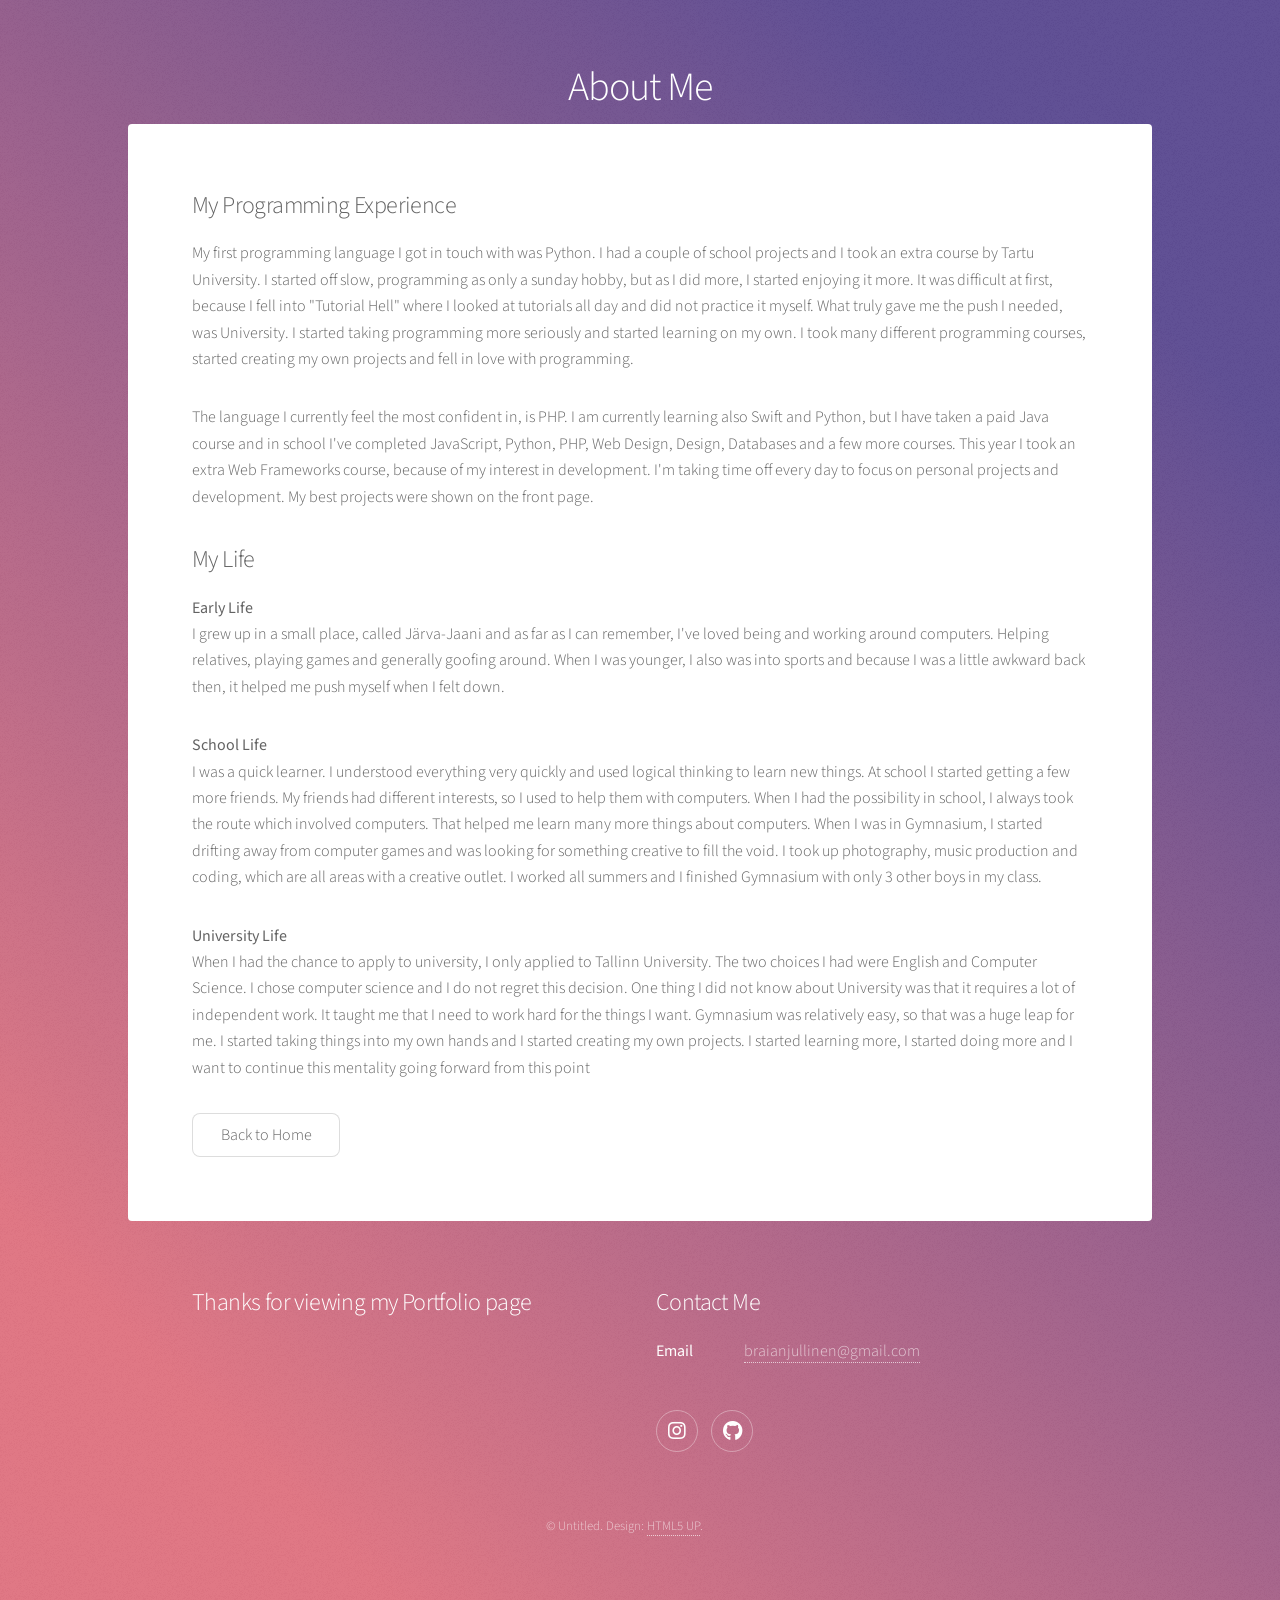
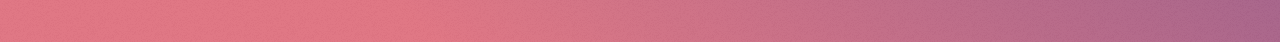
<file: aboutMe.html>
<!DOCTYPE HTML>
<!--
	Stellar by HTML5 UP
	html5up.net | @ajlkn
	Free for personal and commercial use under the CCA 3.0 license (html5up.net/license)
-->
<html>
	<head>
		<title>About Me - Braian</title>
		<meta charset="utf-8" />
		<meta name="viewport" content="width=device-width, initial-scale=1, user-scalable=no" />
		<link rel="stylesheet" href="assets/css/main.css" />
		<noscript><link rel="stylesheet" href="assets/css/noscript.css" /></noscript>
	</head>
	<body class="is-preload">

		<!-- Wrapper -->
			<div id="wrapper">

				<!-- Header -->
					<header id="header">
						<h1>About Me</h1>
					</header>

				<!-- Main -->
					<div id="main">

						<!-- Content -->
							<section id="content" class="main">
								<h2>My Programming Experience</h2>
								<p>
                                    My first programming language I got in touch with was Python. I had a couple of school projects and I took an extra course by Tartu University. 
                                    I started off slow, programming as only a sunday hobby, but as I did more, I started enjoying it more. It was difficult at first, because I fell 
                                    into "Tutorial Hell" where I looked at tutorials all day and did not practice it myself. What truly gave me the push I needed, was University. 
                                    I started taking programming more seriously and started learning on my own. I took many different programming courses, started creating my own projects 
                                    and fell in love with programming.
                                </p>
                                <p>
                                    The language I currently feel the most confident in, is PHP. I am currently learning also Swift and Python, but I have taken a paid Java course and in school 
                                    I've completed JavaScript, Python, PHP, Web Design, Design, Databases and a few more courses. This year I took an extra Web Frameworks course, because of my interest
                                    in development. I'm taking time off every day to focus on personal projects and development. My best projects were shown on the front page.
                                </p>
                                <h2>My Life</h2>
                                <b>Early Life</b>
								<p>I grew up in a small place, called Järva-Jaani and as far as I can remember, I've loved being and working around computers. Helping relatives, 
                                    playing games and generally goofing around. When I was younger, I also was into sports and because I was a little awkward back then, it helped me 
                                    push myself when I felt down. 
                                </p>
                                <b>School Life</b>
                                <p>I was a quick learner. I understood everything very quickly and used logical thinking to learn new things. At school I started getting a few more friends.
                                    My friends had different interests, so I used to help them with computers. When I had the possibility in school, I always took the route which involved computers.
                                    That helped me learn many more things about computers. When I was in Gymnasium, I started drifting away from computer games and was looking for something creative 
                                    to fill the void. I took up photography, music production and coding, which are all areas with a creative outlet. I worked all summers and I finished Gymnasium with only 3 other boys in my class.
                                </p>
                                <b>University Life</b>
                                <p>When I had the chance to apply to university, I only applied to Tallinn University. The two choices I had were English and Computer Science. I chose computer science and 
                                    I do not regret this decision. One thing I did not know about University was that it requires a lot of independent work. It taught me that I need to work hard for the things 
                                    I want. Gymnasium was relatively easy, so that was a huge leap for me. I started taking things into my own hands and I started creating my own projects. I started learning 
                                    more, I started doing more and I want to continue this mentality going forward from this point
                                </p>
                                <ul class="actions">
                                    <li><a href="index.html" class="button">Back to Home</a></li>
                                </ul>
                            </section>
                        

					</div>

				<!-- Footer -->
                <footer id="footer">
                    <section>
                        <h2>Thanks for viewing my Portfolio page</h2>
                    </section>
                    <section>
                        <h2>Contact Me</h2>
                        <dl class="alt">
                            <dt>Email</dt>
                            <dd><a href="mailto:braianjullinen@gmail.com">braianjullinen@gmail.com</a></dd>
                        </dl>
                        <ul class="icons">
                            <li><a href="https://www.instagram.com/iruixx/" class="icon brands fa-instagram alt"><span class="label">Instagram</span></a></li>
                            <li><a href="https://github.com/iruix" class="icon brands fa-github alt"><span class="label">GitHub</span></a></li>
                        </ul>
                    </section>
                    <p class="copyright">&copy; Untitled. Design: <a href="https://html5up.net">HTML5 UP</a>.</p>
                </footer>

        </div>

    <!-- Scripts -->
        <script src="assets/js/jquery.min.js"></script>
        <script src="assets/js/jquery.scrollex.min.js"></script>
        <script src="assets/js/jquery.scrolly.min.js"></script>
        <script src="assets/js/browser.min.js"></script>
        <script src="assets/js/breakpoints.min.js"></script>
        <script src="assets/js/util.js"></script>
        <script src="assets/js/main.js"></script>
        <script src="assets/js/modal.js"></script>

</body>
</html>
</file>
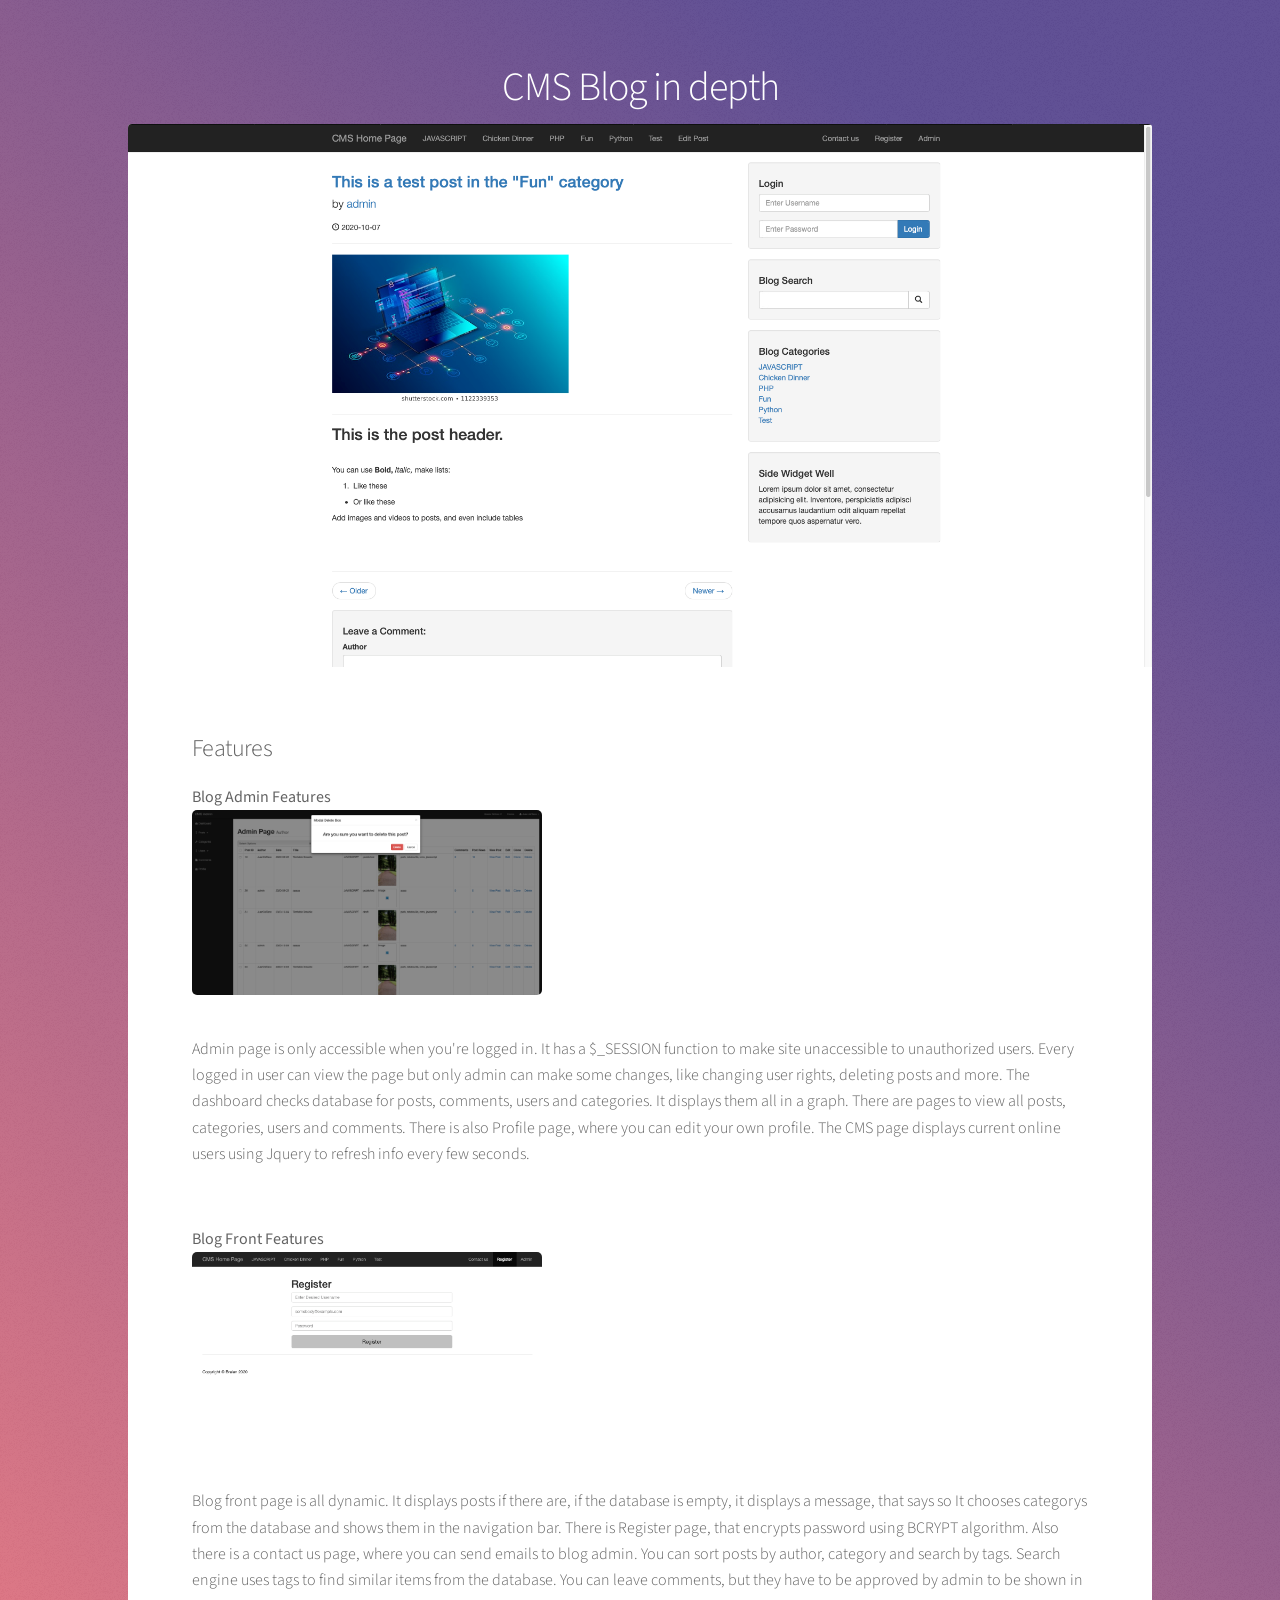
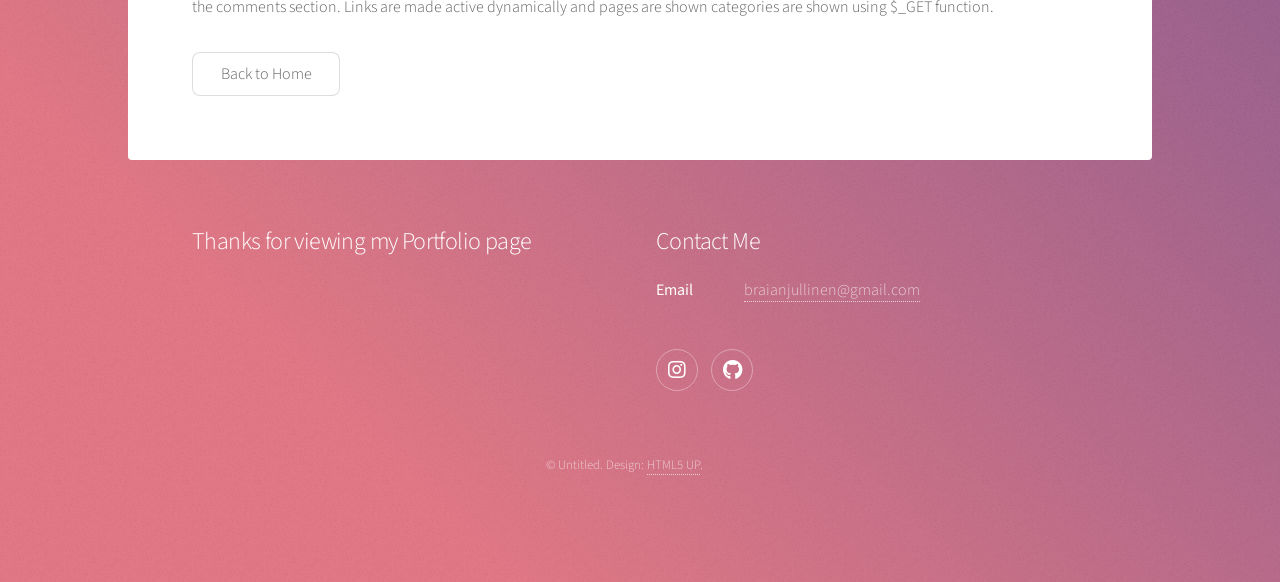
<file: cmsBlog.html>
<!DOCTYPE HTML>
<!--
	Stellar by HTML5 UP
	html5up.net | @ajlkn
	Free for personal and commercial use under the CCA 3.0 license (html5up.net/license)
-->
<html>
	<head>
		<title>CMS Blog - Braian</title>
		<meta charset="utf-8" />
		<meta name="viewport" content="width=device-width, initial-scale=1, user-scalable=no" />
        <link rel="stylesheet" href="assets/css/main.css" />
        <link rel="stylesheet" href="assets/css/modal.css" />
		<noscript><link rel="stylesheet" href="assets/css/noscript.css" /></noscript>
	</head>
	<body class="is-preload">

		<!-- Wrapper -->
			<div id="wrapper">

				<!-- Header -->
					<header id="header">
						<h1>CMS Blog in depth</h1>
					</header>

				<!-- Main -->
					<div id="main">

						<!-- Content -->
							<section id="content" class="main">
								<span class="image main"><img src="images/pic04.png" alt="" /></span>
                                <h2>Features</h2>
                                <b>Blog Admin Features</b>
                                <p><img id='myImg' src="images/blogposts.png" style="width:100%;max-width:350px" alt="Deleting a post in Admin" />
                                    <div id="myModal" class="modal">
                                    <img class="modal-content" id="img01">
                                    <div id="caption"></div>
                                    </div>
                                    Admin page is only accessible when you're logged in. It has a $_SESSION function to make site unaccessible to unauthorized users. 
                                    Every logged in user can view the page but only admin can make some changes, like changing user rights, deleting posts and more. 
                                    The dashboard checks database for posts, comments, users and categories. It displays them all in a graph. There are pages to view all posts, 
                                    categories, users and comments. There is also Profile page, where you can edit your own profile. The CMS page displays current online users 
                                    using Jquery to refresh info every few seconds.
                                </p>
                                <br>
                                <b>Blog Front Features</b>
                                <br>
                                <p>
                                    <img id='myImg3' src="images/blogreg.png" style="width:100%;max-width:350px" alt="Blog Registration Page">
                                    <div id="myModal3" class="modal">
                                    <img class="modal-content" id="img03">
                                    <div id="caption3"></div>
                                    </div>
                                    
                                    Blog front page is all dynamic. It displays posts if there are, if the database is empty, it displays a message, that says so 
                                    It chooses categorys from the database and shows them in the navigation bar. There is Register page, that encrypts password using 
                                    BCRYPT algorithm. Also there is a contact us page, where you can send emails to blog admin. You can sort posts by author, category and 
                                    search by tags. Search engine uses tags to find similar items from the database. You can leave comments, but they have to be approved by 
                                    admin to be shown in the comments section. Links are made active dynamically and pages are shown categories are shown using $_GET function.
                                    </p>
                                <ul class="actions">
                                    <li><a href="index.html" class="button">Back to Home</a></li>
                                </ul>
							</section>

					</div>

				<!-- Footer -->
                <footer id="footer">
                    <section>
                        <h2>Thanks for viewing my Portfolio page</h2>
                    </section>
                    <section>
                        <h2>Contact Me</h2>
                        <dl class="alt">
                            <dt>Email</dt>
                            <dd><a href="mailto:braianjullinen@gmail.com">braianjullinen@gmail.com</a></dd>
                        </dl>
                        <ul class="icons">
                            <li><a href="https://www.instagram.com/iruixx/" class="icon brands fa-instagram alt"><span class="label">Instagram</span></a></li>
                            <li><a href="https://github.com/iruix" class="icon brands fa-github alt"><span class="label">GitHub</span></a></li>
                        </ul>
                    </section>
                    <p class="copyright">&copy; Untitled. Design: <a href="https://html5up.net">HTML5 UP</a>.</p>
                </footer>

        </div>

    <!-- Scripts -->
        <script src="assets/js/jquery.min.js"></script>
        <script src="assets/js/jquery.scrollex.min.js"></script>
        <script src="assets/js/jquery.scrolly.min.js"></script>
        <script src="assets/js/browser.min.js"></script>
        <script src="assets/js/breakpoints.min.js"></script>
        <script src="assets/js/util.js"></script>
        <script src="assets/js/main.js"></script>
        <script src="assets/js/modal.js"></script>

</body>
</html>
</file>
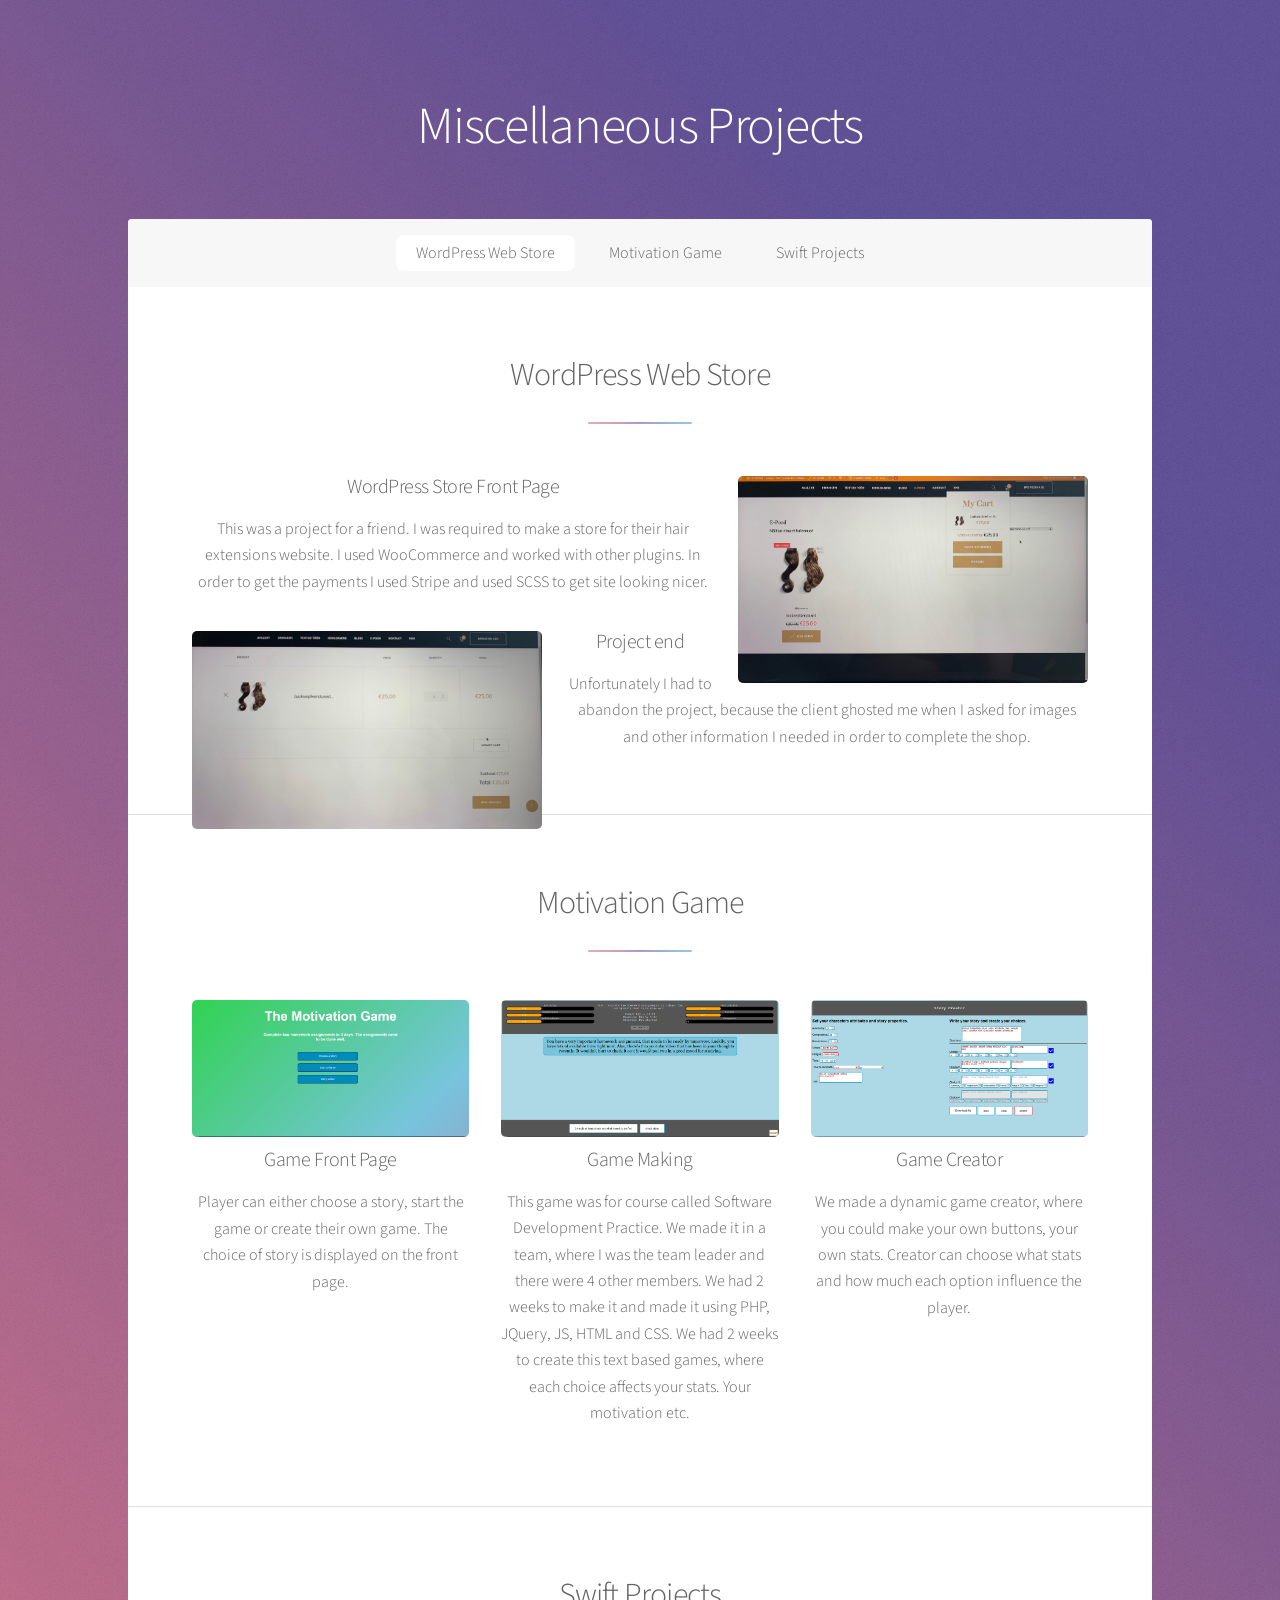
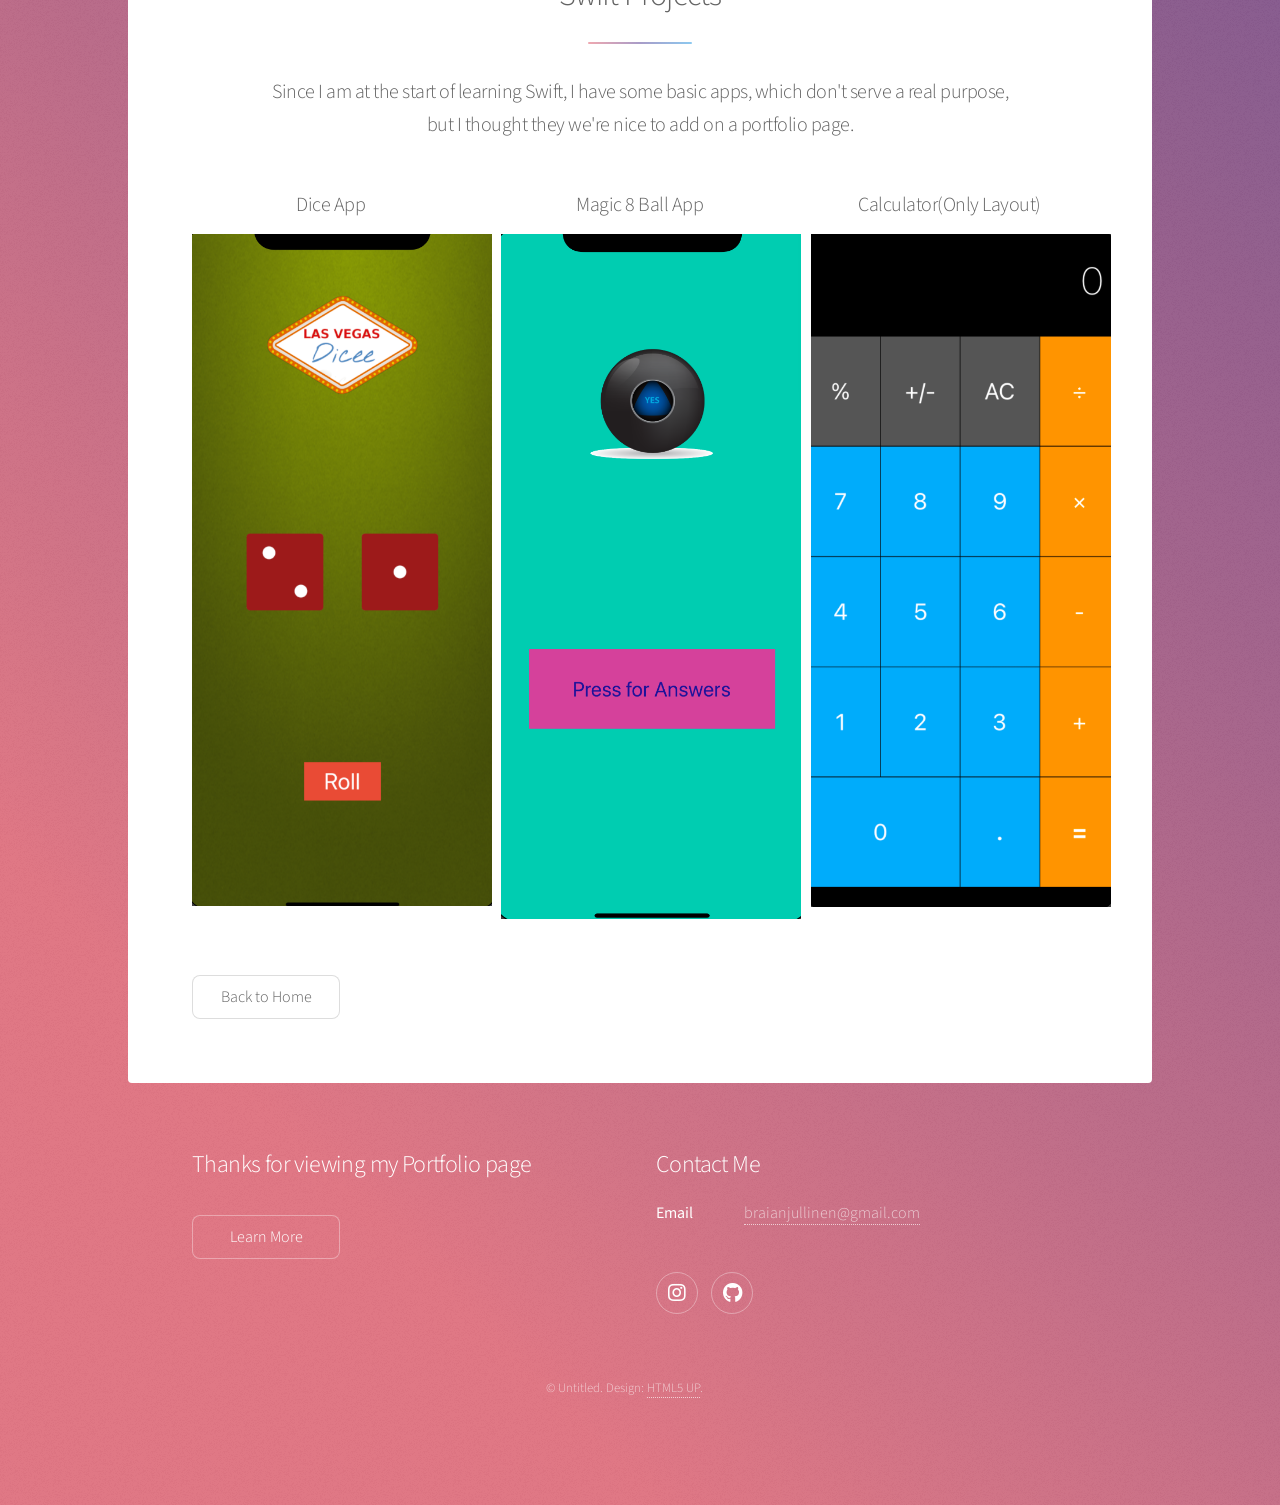
<file: miscProjects.html>
<!DOCTYPE HTML>
<!--
	Stellar by HTML5 UP
	html5up.net | @ajlkn
	Free for personal and commercial use under the CCA 3.0 license (html5up.net/license)
-->
<html>
	<head>
		<title>Braian's Portfolio</title>
		<meta charset="utf-8" />
		<meta name="viewport" content="width=device-width, initial-scale=1, user-scalable=no" />
		<link rel="stylesheet" href="assets/css/main.css" />
		<link rel="stylesheet" href="assets/css/modal.css" />
		<noscript><link rel="stylesheet" href="assets/css/noscript.css" /></noscript>
	</head>
	<body class="is-preload">

		<!-- Wrapper -->
			<div id="wrapper">

				<!-- Header -->
					<header id="header" class="alt">
						<h1>Miscellaneous Projects</h1>
					</header>

				<!-- Nav -->
					<nav id="nav">
						<ul>
							<li><a href="#intro" class="active">WordPress Web Store</a></li>
							<li><a href="#first">Motivation Game</a></li>
							<li><a href="#second">Swift Projects</a></li>
						</ul>
					</nav>

				<!-- Main -->
					<div id="main">

						<!-- Introduction -->
							<section id="intro" class="main special">
								<header class="major">
									<h2>WordPress Web Store</h2>
								</header>
							
										<span class="image right"><img id='myImg' src="images/wpstore.jpg" style="width:100%;max-width:350px" alt="Wordpress Store Page" /></span>
										<div id="myModal" class="modal">
										<img class="modal-content" id="img01">
										<div id="caption"></div>
										</div>
										<h3>WordPress Store Front Page</h3>
										<p>This was a project for a friend. I was required to make a store for their hair extensions website. I used WooCommerce and worked with other plugins.
                                            In order to get the payments I used Stripe and used SCSS to get site looking nicer.
                                        </p>
									
										<span class='image left'><img id='myImg2' src="images/checkout.jpg" style="width:100%;max-width:350px" alt="Checkout Page" /></span>
										<div id="myModal2" class="modal">
										<img class="modal-content" id="img02">
										<div id="caption"></div>
                                        </div>
                                        <h3>Project end</h3>
										<p>Unfortunately I had to abandon the project, because the client ghosted me when I asked for images and
                                            other information I needed in order to complete the shop.
                                        </p>
									
								
							</section>

						<!-- First Section -->
							<section id="first" class="main special">
								<header class="major">
									<h2>Motivation Game</h2>
								</header>
								<ul class="features">
									<li>
										<img id='myImg4' src="images/index.png" style="width:100%;max-width:350px" alt="Blog Front Page" />
										<div id="myModal4" class="modal">
                                        <img class="modal-content" id="img04">
										<div id="caption"></div>
										</div>
										<h3>Game Front Page</h3>
										<p>Player can either choose a story, start the game or create their own game. The choice of story is displayed on the front page.</p>
                                    </li>
                                    <li>
                                        <img id='myImg5' src="images/game.png" style="width:100%;max-width:350px" alt="Blog Front Page" />
										<div id="myModal5" class="modal">
										<img class="modal-content" id="img05">
										<div id="caption"></div>
										</div>
										<h3>Game Making</h3>
										<p>This game was for course called Software Development Practice. We made it in a team, where I was the team leader and there were 4 other members. 
                                            We had 2 weeks to make it and made it using PHP, JQuery, JS, HTML and CSS. We had 2 weeks to create this text based games, where each choice affects 
                                            your stats. Your motivation etc.
                                        </p>
                                    </li>
									<li>
										<img id='myImg6' src="images/storycr.png" style="width:100%;max-width:350px" alt="Blog Admin Page" />
										<div id="myModal6" class="modal">
                                        <img class="modal-content" id="img06">
                                        <span class="close">&times;</span>
										<div id="caption"></div>
										</div>
										<h3>Game Creator</h3>
										<p>We made a dynamic game creator, where you could make your own buttons, your own stats. Creator can choose what stats and how much each option influence the player. 
                                        </p>
									</li>
								</ul>
							</section>

						<!-- Second Section -->
							<section id="second" class="main special">
								<header class="major">
									<h2>Swift Projects</h2>
                                    <p>Since I am at the start of learning Swift, I have some basic apps, which don't serve a real purpose, <br>
                                    but I thought they we're nice to add on a portfolio page.
                                    </p>
								</header>
								<ul class="features">
									<li>
                                        <h3>Dice App</h3>
                                        <img src="images/dice.png" width='300px' alt="">
                                    </li>
                                    <li>
                                        <h3>Magic 8 Ball App</h3>
                                        <img src="images/ball.png" width='300px' alt="">
                                    </li>
									<li>
                                        <h3>Calculator(Only Layout)</h3>
                                        <img src="images/calc.png" width='300px' alt="">
									</li>
                                </ul>
                                <ul class="actions">
                                    <li><a href="index.html" class="button">Back to Home</a></li>
                                </ul>
							</section>

					</div>

				<!-- Footer -->
				<footer id="footer">
					<section>
						<h2>Thanks for viewing my Portfolio page</h2>
						<p></p>
						<ul class="actions">
							<li><a href="#" class="button">Learn More</a></li>
						</ul>
					</section>
					<section>
						<h2>Contact Me</h2>
						<dl class="alt">
							<dt>Email</dt>
							<dd><a href="mailto:braianjullinen@gmail.com">braianjullinen@gmail.com</a></dd>
						</dl>
						<ul class="icons">
							<li><a href="#" class="icon brands fa-instagram alt"><span class="label">Instagram</span></a></li>
							<li><a href="#" class="icon brands fa-github alt"><span class="label">GitHub</span></a></li>
						</ul>
					</section>
					<p class="copyright">&copy; Untitled. Design: <a href="https://html5up.net">HTML5 UP</a>.</p>
				</footer>

		</div>

	<!-- Scripts -->
		<script src="assets/js/jquery.min.js"></script>
		<script src="assets/js/jquery.scrollex.min.js"></script>
		<script src="assets/js/jquery.scrolly.min.js"></script>
		<script src="assets/js/browser.min.js"></script>
		<script src="assets/js/breakpoints.min.js"></script>
		<script src="assets/js/util.js"></script>
		<script src="assets/js/main.js"></script>
		<script src="assets/js/miscModal.js"></script>

</body>
</html>
</file>
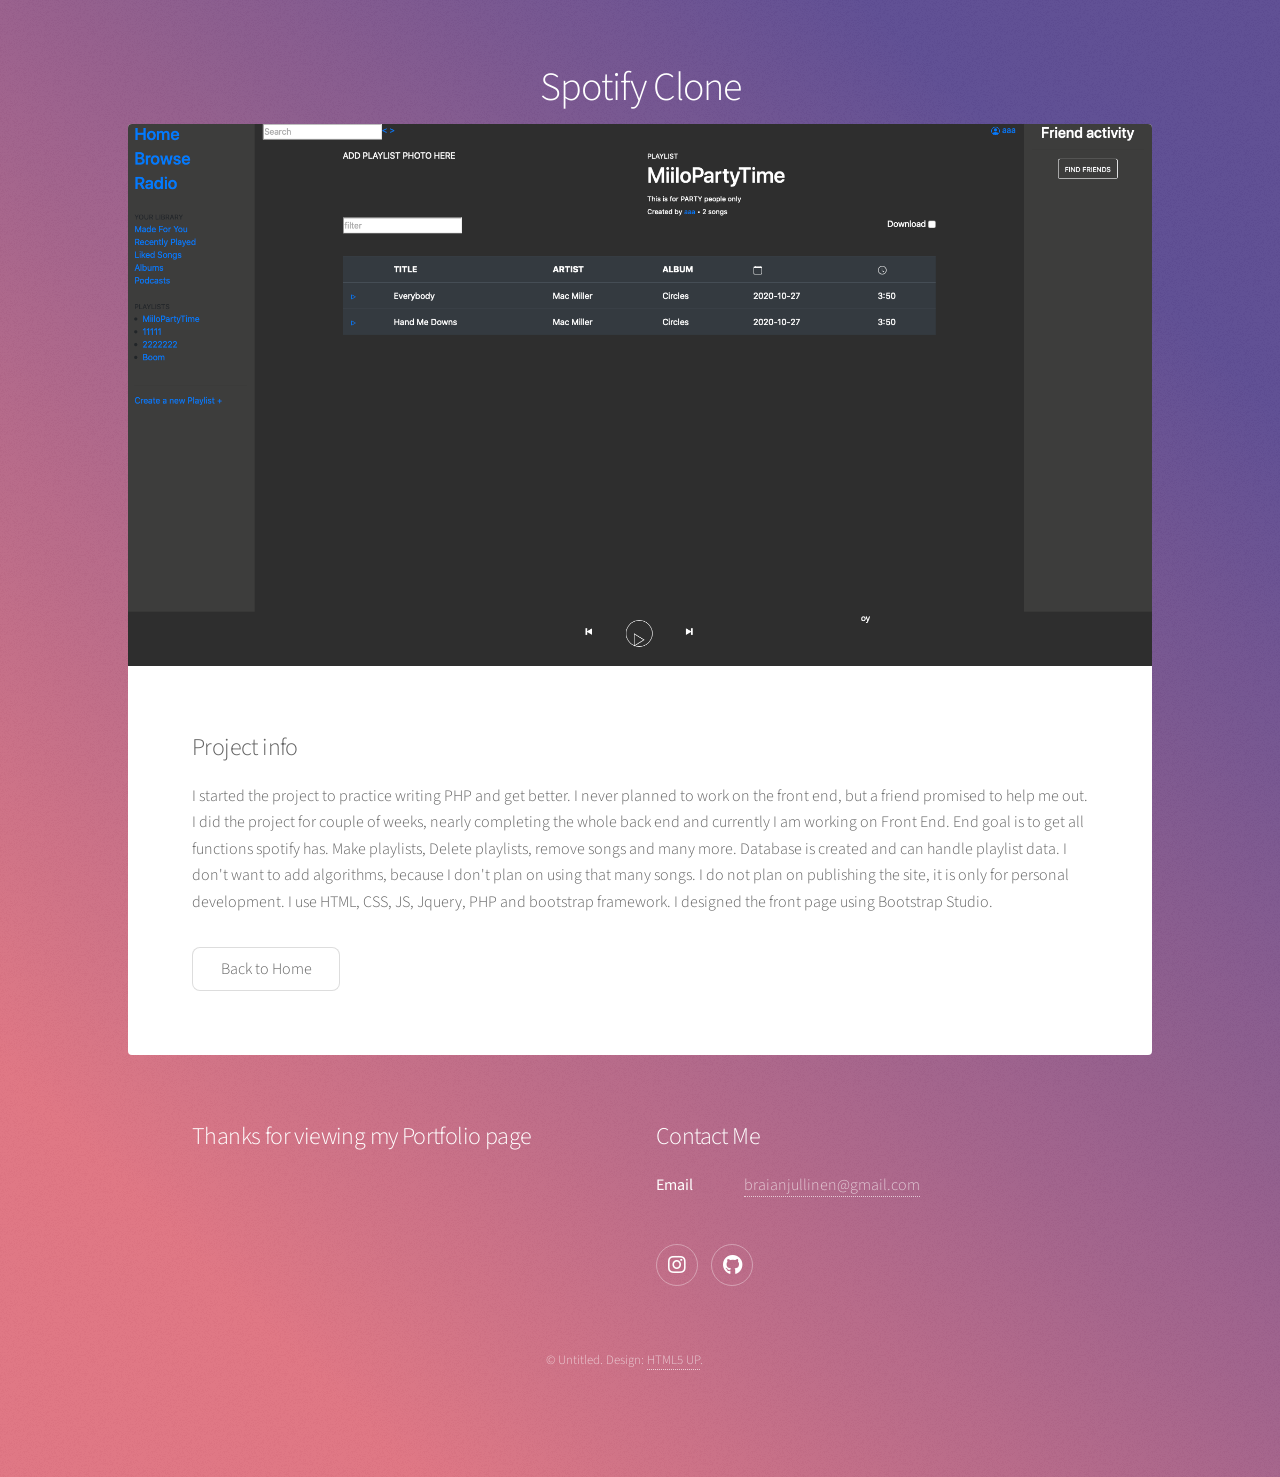
<file: spotifyClone.html>
<!DOCTYPE HTML>
<!--
	Stellar by HTML5 UP
	html5up.net | @ajlkn
	Free for personal and commercial use under the CCA 3.0 license (html5up.net/license)
-->
<html>
	<head>
		<title>Spotify Clone - Braian</title>
		<meta charset="utf-8" />
		<meta name="viewport" content="width=device-width, initial-scale=1, user-scalable=no" />
		<link rel="stylesheet" href="assets/css/main.css" />
		<noscript><link rel="stylesheet" href="assets/css/noscript.css" /></noscript>
	</head>
	<body class="is-preload">

		<!-- Wrapper -->
			<div id="wrapper">

				<!-- Header -->
					<header id="header">
						<h1>Spotify Clone</h1>
					</header>

				<!-- Main -->
					<div id="main">

						<!-- Content -->
							<section id="content" class="main">
								<span class="image main"><img src="images/spotclone.png" alt="" /></span>
                                <h2>Project info</h2>
                                <p>I started the project to practice writing PHP and get better. I never planned to work on the front end, but a 
                                    friend promised to help me out. I did the project for couple of weeks, nearly completing the whole back end and 
                                    currently I am working on Front End. End goal is to get all functions spotify has. Make playlists, Delete playlists, remove songs and many more.
                                    Database is created and can handle playlist data. I don't want to add algorithms, because I don't plan on using that many songs.
                                    I do not plan on publishing the site, it is only for personal development. I use HTML, CSS, JS, Jquery, PHP and bootstrap framework. I designed the front 
                                    page using Bootstrap Studio.
                                </p>
                                    
							    <ul class="actions">
                                    <li><a href="index.html" class="button">Back to Home</a></li>
                                </ul>
							</section>

					</div>

				<!-- Footer -->
                <footer id="footer">
                    <section>
                        <h2>Thanks for viewing my Portfolio page</h2>
                    </section>
                    <section>
                        <h2>Contact Me</h2>
                        <dl class="alt">
                            <dt>Email</dt>
                            <dd><a href="mailto:braianjullinen@gmail.com">braianjullinen@gmail.com</a></dd>
                        </dl>
                        <ul class="icons">
                            <li><a href="https://www.instagram.com/iruixx/" class="icon brands fa-instagram alt"><span class="label">Instagram</span></a></li>
                            <li><a href="https://github.com/iruix" class="icon brands fa-github alt"><span class="label">GitHub</span></a></li>
                        </ul>
                    </section>
                    <p class="copyright">&copy; Untitled. Design: <a href="https://html5up.net">HTML5 UP</a>.</p>
                </footer>

        </div>

    <!-- Scripts -->
        <script src="assets/js/jquery.min.js"></script>
        <script src="assets/js/jquery.scrollex.min.js"></script>
        <script src="assets/js/jquery.scrolly.min.js"></script>
        <script src="assets/js/browser.min.js"></script>
        <script src="assets/js/breakpoints.min.js"></script>
        <script src="assets/js/util.js"></script>
        <script src="assets/js/main.js"></script>
        <script src="assets/js/modal.js"></script>

</body>
</html>
</file>
<file: assets/css/noscript.css>
/*
	Stellar by HTML5 UP
	html5up.net | @ajlkn
	Free for personal and commercial use under the CCA 3.0 license (html5up.net/license)
*/

/* Header */

	body.is-preload #header.alt > * {
		opacity: 1;
	}

	body.is-preload #header.alt .logo {
		-moz-transform: none;
		-webkit-transform: none;
		-ms-transform: none;
		transform: none;
	}
</file>
<file: assets/css/modal.css>
/* Style the Image Used to Trigger the Modal */
            #myImg, #myImg2, #myImg3, #myImg4, #myImg5, #myImg6 {
                border-radius: 5px;
                cursor: pointer;
                transition: 0.3s;
              }
              
              #myImg:hover {opacity: 0.7;}
              
              #myImg2:hover {opacity: 0.7;}
              
              #myImg3:hover {opacity: 0.7;}

              #myImg4:hover {opacity: 0.7;}

              #myImg5:hover {opacity: 0.7;}

              #myImg6:hover {opacity: 0.7;}
              
              /* The Modal (background) */
              .modal {
                display: none; /* Hidden by default */
                position: fixed; /* Stay in place */
                z-index: 1; /* Sit on top */
                padding-top: 100px; /* Location of the box */
                left: 0;
                top: 0;
                width: 100%; /* Full width */
                height: 100%; /* Full height */
                overflow: auto; /* Enable scroll if needed */
                background-color: rgb(0,0,0); /* Fallback color */
                background-color: rgba(0,0,0,0.9); /* Black w/ opacity */
              }
              
              /* Modal Content (Image) */
              .modal-content {
                margin: auto;
                display: block;
                width: 80%;
                max-width: 800px;
              }
              
              /* Caption of Modal Image (Image Text) - Same Width as the Image */
              #caption{
                margin: auto;
                display: block;
                width: 80%;
                max-width: 800px;
                text-align: center;
                color: #ccc;
                padding: 10px 0;
                height: 150px;
              }
              
              /* Add Animation - Zoom in the Modal */
              .modal-content, #caption, #caption2, #caption3 { 
                animation-name: zoom;
                animation-duration: 0.6s;
              }
              
              @keyframes zoom {
                from {transform:scale(0)} 
                to {transform:scale(1)}
              }
              
              /* The Close Button */
              .close {
                position: absolute;
                top: 15px;
                right: 35px;
                color: #f1f1f1;
                font-size: 40px;
                font-weight: bold;
                transition: 0.3s;
              }
              
              .close:hover,
              .close:focus {
                color: #bbb;
                text-decoration: none;
                cursor: pointer;
              }
              
              /* 100% Image Width on Smaller Screens */
              @media only screen and (max-width: 700px){
                .modal-content {
                  width: 100%;
                }
              }
</file>
<file: assets/css/main.css>
@import url(fontawesome-all.min.css);
@import 'https://fonts.googleapis.com/css?family=Source+Sans+Pro:300,400';

/*
	Stellar by HTML5 UP
	html5up.net | @ajlkn
	Free for personal and commercial use under the CCA 3.0 license (html5up.net/license)
*/

html, body, div, span, applet, object,
iframe, h1, h2, h3, h4, h5, h6, p, blockquote,
pre, a, abbr, acronym, address, big, cite,
code, del, dfn, em, img, ins, kbd, q, s, samp,
small, strike, strong, sub, sup, tt, var, b,
u, i, center, dl, dt, dd, ol, ul, li, fieldset,
form, label, legend, table, caption, tbody,
tfoot, thead, tr, th, td, article, aside,
canvas, details, embed, figure, figcaption,
footer, header, hgroup, menu, nav, output, ruby,
section, summary, time, mark, audio, video {
	margin: 0;
	padding: 0;
	border: 0;
	font-size: 100%;
	font: inherit;
	vertical-align: baseline;}

article, aside, details, figcaption, figure,
footer, header, hgroup, menu, nav, section {
	display: block;}

body {
	line-height: 1;
}

ol, ul {
	list-style: none;
}

blockquote, q {
	quotes: none;
}

	blockquote:before, blockquote:after, q:before, q:after {
		content: '';
		content: none;
	}

table {
	border-collapse: collapse;
	border-spacing: 0;
}

body {
	-webkit-text-size-adjust: none;
}

mark {
	background-color: transparent;
	color: inherit;
}

input::-moz-focus-inner {
	border: 0;
	padding: 0;
}

input, select, textarea {
	-moz-appearance: none;
	-webkit-appearance: none;
	-ms-appearance: none;
	appearance: none;
}

/* Basic */

	@-ms-viewport {
		width: device-width;
	}

	body {
		-ms-overflow-style: scrollbar;
	}

	@media screen and (max-width: 480px) {

		html, body {
			min-width: 320px;
		}

	}

	html {
		box-sizing: border-box;
	}

	*, *:before, *:after {
		box-sizing: inherit;
	}

	body {
		background-color: #935d8c;
		background-image: url("images/overlay.png"), -moz-linear-gradient(45deg, #e37682 15%, #5f4d93 85%);
		background-image: url("images/overlay.png"), -webkit-linear-gradient(45deg, #e37682 15%, #5f4d93 85%);
		background-image: url("images/overlay.png"), -ms-linear-gradient(45deg, #e37682 15%, #5f4d93 85%);
		background-image: url("images/overlay.png"), linear-gradient(45deg, #e37682 15%, #5f4d93 85%);
	}

		body.is-preload *, body.is-preload *:before, body.is-preload *:after {
			-moz-animation: none !important;
			-webkit-animation: none !important;
			-ms-animation: none !important;
			animation: none !important;
			-moz-transition: none !important;
			-webkit-transition: none !important;
			-ms-transition: none !important;
			transition: none !important;
		}

/* Type */

	body {
		background-color: #935d8c;
		color: rgba(255, 255, 255, 0.65);
	}

	body, input, select, textarea {
		font-family: "Source Sans Pro", Helvetica, sans-serif;
		font-size: 17pt;
		font-weight: 300;
		line-height: 1.65;
	}

		@media screen and (max-width: 1680px) {

			body, input, select, textarea {
				font-size: 14pt;
			}

		}

		@media screen and (max-width: 1280px) {

			body, input, select, textarea {
				font-size: 12pt;
			}

		}

		@media screen and (max-width: 360px) {

			body, input, select, textarea {
				font-size: 11pt;
			}

		}

	a {
		-moz-transition: color 0.2s ease, border-bottom 0.2s ease;
		-webkit-transition: color 0.2s ease, border-bottom 0.2s ease;
		-ms-transition: color 0.2s ease, border-bottom 0.2s ease;
		transition: color 0.2s ease, border-bottom 0.2s ease;
		text-decoration: none;
		border-bottom: dotted 1px;
		color: inherit;
	}

		a:hover {
			border-bottom-color: transparent;
		}

	strong, b {
		font-weight: 400;
	}

	em, i {
		font-style: italic;
	}

	p {
		margin: 0 0 2em 0;
	}

		p.content {
			-moz-columns: 20em 2;
			-webkit-columns: 20em 2;
			-ms-columns: 20em 2;
			columns: 20em 2;
			-moz-column-gap: 2em;
			-webkit-column-gap: 2em;
			-ms-column-gap: 2em;
			column-gap: 2em;
			text-align: justify;
		}

	h1, h2, h3, h4, h5, h6 {
		font-weight: 300;
		line-height: 1.5;
		margin: 0 0 0.7em 0;
		letter-spacing: -0.025em;
	}

		h1 a, h2 a, h3 a, h4 a, h5 a, h6 a {
			color: inherit;
			text-decoration: none;
		}

	h1 {
		font-size: 2.5em;
		line-height: 1.2;
	}

	h2 {
		font-size: 1.5em;
	}

	h3 {
		font-size: 1.25em;
	}

	h4 {
		font-size: 1.1em;
	}

	h5 {
		font-size: 0.9em;
	}

	h6 {
		font-size: 0.7em;
	}

	@media screen and (max-width: 736px) {

		h1 {
			font-size: 2em;
		}

	}

	sub {
		font-size: 0.8em;
		position: relative;
		top: 0.5em;
	}

	sup {
		font-size: 0.8em;
		position: relative;
		top: -0.5em;
	}

	blockquote {
		border-left: solid 4px;
		font-style: italic;
		margin: 0 0 2em 0;
		padding: 0.5em 0 0.5em 2em;
	}

	code {
		border-radius: 8px;
		border: solid 1px;
		font-family: "Courier New", monospace;
		font-size: 0.9em;
		margin: 0 0.25em;
		padding: 0.25em 0.65em;
	}

	pre {
		-webkit-overflow-scrolling: touch;
		font-family: "Courier New", monospace;
		font-size: 0.9em;
		margin: 0 0 2em 0;
	}

		pre code {
			display: block;
			line-height: 1.75;
			padding: 1em 1.5em;
			overflow-x: auto;
		}

	hr {
		border: 0;
		border-bottom: solid 1px;
		margin: 2em 0;
	}

		hr.major {
			margin: 3em 0;
		}

	.align-left {
		text-align: left;
	}

	.align-center {
		text-align: center;
	}

	.align-right {
		text-align: right;
	}

	input, select, textarea {
		color: #ffffff;
	}

	a:hover {
		color: #ffffff;
	}

	strong, b {
		color: #ffffff;
	}

	h1, h2, h3, h4, h5, h6 {
		color: #ffffff;
	}

	blockquote {
		border-left-color: rgba(255, 255, 255, 0.35);
	}

	code {
		background: rgba(255, 255, 255, 0.075);
		border-color: rgba(255, 255, 255, 0.35);
	}

	hr {
		border-bottom-color: rgba(255, 255, 255, 0.35);
	}

/* Row */

	.row {
		display: flex;
		flex-wrap: wrap;
		box-sizing: border-box;
		align-items: stretch;
	}

		.row > * {
			box-sizing: border-box;
		}

		.row.gtr-uniform > * > :last-child {
			margin-bottom: 0;
		}

		.row.aln-left {
			justify-content: flex-start;
		}

		.row.aln-center {
			justify-content: center;
		}

		.row.aln-right {
			justify-content: flex-end;
		}

		.row.aln-top {
			align-items: flex-start;
		}

		.row.aln-middle {
			align-items: center;
		}

		.row.aln-bottom {
			align-items: flex-end;
		}

		.row > .imp {
			order: -1;
		}

		.row > .col-1 {
			width: 8.33333%;
		}

		.row > .off-1 {
			margin-left: 8.33333%;
		}

		.row > .col-2 {
			width: 16.66667%;
		}

		.row > .off-2 {
			margin-left: 16.66667%;
		}

		.row > .col-3 {
			width: 25%;
		}

		.row > .off-3 {
			margin-left: 25%;
		}

		.row > .col-4 {
			width: 33.33333%;
		}

		.row > .off-4 {
			margin-left: 33.33333%;
		}

		.row > .col-5 {
			width: 41.66667%;
		}

		.row > .off-5 {
			margin-left: 41.66667%;
		}

		.row > .col-6 {
			width: 50%;
		}

		.row > .off-6 {
			margin-left: 50%;
		}

		.row > .col-7 {
			width: 58.33333%;
		}

		.row > .off-7 {
			margin-left: 58.33333%;
		}

		.row > .col-8 {
			width: 66.66667%;
		}

		.row > .off-8 {
			margin-left: 66.66667%;
		}

		.row > .col-9 {
			width: 75%;
		}

		.row > .off-9 {
			margin-left: 75%;
		}

		.row > .col-10 {
			width: 83.33333%;
		}

		.row > .off-10 {
			margin-left: 83.33333%;
		}

		.row > .col-11 {
			width: 91.66667%;
		}

		.row > .off-11 {
			margin-left: 91.66667%;
		}

		.row > .col-12 {
			width: 100%;
		}

		.row > .off-12 {
			margin-left: 100%;
		}

		.row.gtr-0 {
			margin-top: 0;
			margin-left: 0em;
		}

			.row.gtr-0 > * {
				padding: 0 0 0 0em;
			}

			.row.gtr-0.gtr-uniform {
				margin-top: 0em;
			}

				.row.gtr-0.gtr-uniform > * {
					padding-top: 0em;
				}

		.row.gtr-25 {
			margin-top: 0;
			margin-left: -0.375em;
		}

			.row.gtr-25 > * {
				padding: 0 0 0 0.375em;
			}

			.row.gtr-25.gtr-uniform {
				margin-top: -0.375em;
			}

				.row.gtr-25.gtr-uniform > * {
					padding-top: 0.375em;
				}

		.row.gtr-50 {
			margin-top: 0;
			margin-left: -0.75em;
		}

			.row.gtr-50 > * {
				padding: 0 0 0 0.75em;
			}

			.row.gtr-50.gtr-uniform {
				margin-top: -0.75em;
			}

				.row.gtr-50.gtr-uniform > * {
					padding-top: 0.75em;
				}

		.row {
			margin-top: 0;
			margin-left: -1.5em;
		}

			.row > * {
				padding: 0 0 0 1.5em;
			}

			.row.gtr-uniform {
				margin-top: -1.5em;
			}

				.row.gtr-uniform > * {
					padding-top: 1.5em;
				}

		.row.gtr-150 {
			margin-top: 0;
			margin-left: -2.25em;
		}

			.row.gtr-150 > * {
				padding: 0 0 0 2.25em;
			}

			.row.gtr-150.gtr-uniform {
				margin-top: -2.25em;
			}

				.row.gtr-150.gtr-uniform > * {
					padding-top: 2.25em;
				}

		.row.gtr-200 {
			margin-top: 0;
			margin-left: -3em;
		}

			.row.gtr-200 > * {
				padding: 0 0 0 3em;
			}

			.row.gtr-200.gtr-uniform {
				margin-top: -3em;
			}

				.row.gtr-200.gtr-uniform > * {
					padding-top: 3em;
				}

		@media screen and (max-width: 1680px) {

			.row {
				display: flex;
				flex-wrap: wrap;
				box-sizing: border-box;
				align-items: stretch;
			}

				.row > * {
					box-sizing: border-box;
				}

				.row.gtr-uniform > * > :last-child {
					margin-bottom: 0;
				}

				.row.aln-left {
					justify-content: flex-start;
				}

				.row.aln-center {
					justify-content: center;
				}

				.row.aln-right {
					justify-content: flex-end;
				}

				.row.aln-top {
					align-items: flex-start;
				}

				.row.aln-middle {
					align-items: center;
				}

				.row.aln-bottom {
					align-items: flex-end;
				}

				.row > .imp-xlarge {
					order: -1;
				}

				.row > .col-1-xlarge {
					width: 8.33333%;
				}

				.row > .off-1-xlarge {
					margin-left: 8.33333%;
				}

				.row > .col-2-xlarge {
					width: 16.66667%;
				}

				.row > .off-2-xlarge {
					margin-left: 16.66667%;
				}

				.row > .col-3-xlarge {
					width: 25%;
				}

				.row > .off-3-xlarge {
					margin-left: 25%;
				}

				.row > .col-4-xlarge {
					width: 33.33333%;
				}

				.row > .off-4-xlarge {
					margin-left: 33.33333%;
				}

				.row > .col-5-xlarge {
					width: 41.66667%;
				}

				.row > .off-5-xlarge {
					margin-left: 41.66667%;
				}

				.row > .col-6-xlarge {
					width: 50%;
				}

				.row > .off-6-xlarge {
					margin-left: 50%;
				}

				.row > .col-7-xlarge {
					width: 58.33333%;
				}

				.row > .off-7-xlarge {
					margin-left: 58.33333%;
				}

				.row > .col-8-xlarge {
					width: 66.66667%;
				}

				.row > .off-8-xlarge {
					margin-left: 66.66667%;
				}

				.row > .col-9-xlarge {
					width: 75%;
				}

				.row > .off-9-xlarge {
					margin-left: 75%;
				}

				.row > .col-10-xlarge {
					width: 83.33333%;
				}

				.row > .off-10-xlarge {
					margin-left: 83.33333%;
				}

				.row > .col-11-xlarge {
					width: 91.66667%;
				}

				.row > .off-11-xlarge {
					margin-left: 91.66667%;
				}

				.row > .col-12-xlarge {
					width: 100%;
				}

				.row > .off-12-xlarge {
					margin-left: 100%;
				}

				.row.gtr-0 {
					margin-top: 0;
					margin-left: 0em;
				}

					.row.gtr-0 > * {
						padding: 0 0 0 0em;
					}

					.row.gtr-0.gtr-uniform {
						margin-top: 0em;
					}

						.row.gtr-0.gtr-uniform > * {
							padding-top: 0em;
						}

				.row.gtr-25 {
					margin-top: 0;
					margin-left: -0.375em;
				}

					.row.gtr-25 > * {
						padding: 0 0 0 0.375em;
					}

					.row.gtr-25.gtr-uniform {
						margin-top: -0.375em;
					}

						.row.gtr-25.gtr-uniform > * {
							padding-top: 0.375em;
						}

				.row.gtr-50 {
					margin-top: 0;
					margin-left: -0.75em;
				}

					.row.gtr-50 > * {
						padding: 0 0 0 0.75em;
					}

					.row.gtr-50.gtr-uniform {
						margin-top: -0.75em;
					}

						.row.gtr-50.gtr-uniform > * {
							padding-top: 0.75em;
						}

				.row {
					margin-top: 0;
					margin-left: -1.5em;
				}

					.row > * {
						padding: 0 0 0 1.5em;
					}

					.row.gtr-uniform {
						margin-top: -1.5em;
					}

						.row.gtr-uniform > * {
							padding-top: 1.5em;
						}

				.row.gtr-150 {
					margin-top: 0;
					margin-left: -2.25em;
				}

					.row.gtr-150 > * {
						padding: 0 0 0 2.25em;
					}

					.row.gtr-150.gtr-uniform {
						margin-top: -2.25em;
					}

						.row.gtr-150.gtr-uniform > * {
							padding-top: 2.25em;
						}

				.row.gtr-200 {
					margin-top: 0;
					margin-left: -3em;
				}

					.row.gtr-200 > * {
						padding: 0 0 0 3em;
					}

					.row.gtr-200.gtr-uniform {
						margin-top: -3em;
					}

						.row.gtr-200.gtr-uniform > * {
							padding-top: 3em;
						}

		}

		@media screen and (max-width: 1280px) {

			.row {
				display: flex;
				flex-wrap: wrap;
				box-sizing: border-box;
				align-items: stretch;
			}

				.row > * {
					box-sizing: border-box;
				}

				.row.gtr-uniform > * > :last-child {
					margin-bottom: 0;
				}

				.row.aln-left {
					justify-content: flex-start;
				}

				.row.aln-center {
					justify-content: center;
				}

				.row.aln-right {
					justify-content: flex-end;
				}

				.row.aln-top {
					align-items: flex-start;
				}

				.row.aln-middle {
					align-items: center;
				}

				.row.aln-bottom {
					align-items: flex-end;
				}

				.row > .imp-large {
					order: -1;
				}

				.row > .col-1-large {
					width: 8.33333%;
				}

				.row > .off-1-large {
					margin-left: 8.33333%;
				}

				.row > .col-2-large {
					width: 16.66667%;
				}

				.row > .off-2-large {
					margin-left: 16.66667%;
				}

				.row > .col-3-large {
					width: 25%;
				}

				.row > .off-3-large {
					margin-left: 25%;
				}

				.row > .col-4-large {
					width: 33.33333%;
				}

				.row > .off-4-large {
					margin-left: 33.33333%;
				}

				.row > .col-5-large {
					width: 41.66667%;
				}

				.row > .off-5-large {
					margin-left: 41.66667%;
				}

				.row > .col-6-large {
					width: 50%;
				}

				.row > .off-6-large {
					margin-left: 50%;
				}

				.row > .col-7-large {
					width: 58.33333%;
				}

				.row > .off-7-large {
					margin-left: 58.33333%;
				}

				.row > .col-8-large {
					width: 66.66667%;
				}

				.row > .off-8-large {
					margin-left: 66.66667%;
				}

				.row > .col-9-large {
					width: 75%;
				}

				.row > .off-9-large {
					margin-left: 75%;
				}

				.row > .col-10-large {
					width: 83.33333%;
				}

				.row > .off-10-large {
					margin-left: 83.33333%;
				}

				.row > .col-11-large {
					width: 91.66667%;
				}

				.row > .off-11-large {
					margin-left: 91.66667%;
				}

				.row > .col-12-large {
					width: 100%;
				}

				.row > .off-12-large {
					margin-left: 100%;
				}

				.row.gtr-0 {
					margin-top: 0;
					margin-left: 0em;
				}

					.row.gtr-0 > * {
						padding: 0 0 0 0em;
					}

					.row.gtr-0.gtr-uniform {
						margin-top: 0em;
					}

						.row.gtr-0.gtr-uniform > * {
							padding-top: 0em;
						}

				.row.gtr-25 {
					margin-top: 0;
					margin-left: -0.375em;
				}

					.row.gtr-25 > * {
						padding: 0 0 0 0.375em;
					}

					.row.gtr-25.gtr-uniform {
						margin-top: -0.375em;
					}

						.row.gtr-25.gtr-uniform > * {
							padding-top: 0.375em;
						}

				.row.gtr-50 {
					margin-top: 0;
					margin-left: -0.75em;
				}

					.row.gtr-50 > * {
						padding: 0 0 0 0.75em;
					}

					.row.gtr-50.gtr-uniform {
						margin-top: -0.75em;
					}

						.row.gtr-50.gtr-uniform > * {
							padding-top: 0.75em;
						}

				.row {
					margin-top: 0;
					margin-left: -1.5em;
				}

					.row > * {
						padding: 0 0 0 1.5em;
					}

					.row.gtr-uniform {
						margin-top: -1.5em;
					}

						.row.gtr-uniform > * {
							padding-top: 1.5em;
						}

				.row.gtr-150 {
					margin-top: 0;
					margin-left: -2.25em;
				}

					.row.gtr-150 > * {
						padding: 0 0 0 2.25em;
					}

					.row.gtr-150.gtr-uniform {
						margin-top: -2.25em;
					}

						.row.gtr-150.gtr-uniform > * {
							padding-top: 2.25em;
						}

				.row.gtr-200 {
					margin-top: 0;
					margin-left: -3em;
				}

					.row.gtr-200 > * {
						padding: 0 0 0 3em;
					}

					.row.gtr-200.gtr-uniform {
						margin-top: -3em;
					}

						.row.gtr-200.gtr-uniform > * {
							padding-top: 3em;
						}

		}

		@media screen and (max-width: 980px) {

			.row {
				display: flex;
				flex-wrap: wrap;
				box-sizing: border-box;
				align-items: stretch;
			}

				.row > * {
					box-sizing: border-box;
				}

				.row.gtr-uniform > * > :last-child {
					margin-bottom: 0;
				}

				.row.aln-left {
					justify-content: flex-start;
				}

				.row.aln-center {
					justify-content: center;
				}

				.row.aln-right {
					justify-content: flex-end;
				}

				.row.aln-top {
					align-items: flex-start;
				}

				.row.aln-middle {
					align-items: center;
				}

				.row.aln-bottom {
					align-items: flex-end;
				}

				.row > .imp-medium {
					order: -1;
				}

				.row > .col-1-medium {
					width: 8.33333%;
				}

				.row > .off-1-medium {
					margin-left: 8.33333%;
				}

				.row > .col-2-medium {
					width: 16.66667%;
				}

				.row > .off-2-medium {
					margin-left: 16.66667%;
				}

				.row > .col-3-medium {
					width: 25%;
				}

				.row > .off-3-medium {
					margin-left: 25%;
				}

				.row > .col-4-medium {
					width: 33.33333%;
				}

				.row > .off-4-medium {
					margin-left: 33.33333%;
				}

				.row > .col-5-medium {
					width: 41.66667%;
				}

				.row > .off-5-medium {
					margin-left: 41.66667%;
				}

				.row > .col-6-medium {
					width: 50%;
				}

				.row > .off-6-medium {
					margin-left: 50%;
				}

				.row > .col-7-medium {
					width: 58.33333%;
				}

				.row > .off-7-medium {
					margin-left: 58.33333%;
				}

				.row > .col-8-medium {
					width: 66.66667%;
				}

				.row > .off-8-medium {
					margin-left: 66.66667%;
				}

				.row > .col-9-medium {
					width: 75%;
				}

				.row > .off-9-medium {
					margin-left: 75%;
				}

				.row > .col-10-medium {
					width: 83.33333%;
				}

				.row > .off-10-medium {
					margin-left: 83.33333%;
				}

				.row > .col-11-medium {
					width: 91.66667%;
				}

				.row > .off-11-medium {
					margin-left: 91.66667%;
				}

				.row > .col-12-medium {
					width: 100%;
				}

				.row > .off-12-medium {
					margin-left: 100%;
				}

				.row.gtr-0 {
					margin-top: 0;
					margin-left: 0em;
				}

					.row.gtr-0 > * {
						padding: 0 0 0 0em;
					}

					.row.gtr-0.gtr-uniform {
						margin-top: 0em;
					}

						.row.gtr-0.gtr-uniform > * {
							padding-top: 0em;
						}

				.row.gtr-25 {
					margin-top: 0;
					margin-left: -0.375em;
				}

					.row.gtr-25 > * {
						padding: 0 0 0 0.375em;
					}

					.row.gtr-25.gtr-uniform {
						margin-top: -0.375em;
					}

						.row.gtr-25.gtr-uniform > * {
							padding-top: 0.375em;
						}

				.row.gtr-50 {
					margin-top: 0;
					margin-left: -0.75em;
				}

					.row.gtr-50 > * {
						padding: 0 0 0 0.75em;
					}

					.row.gtr-50.gtr-uniform {
						margin-top: -0.75em;
					}

						.row.gtr-50.gtr-uniform > * {
							padding-top: 0.75em;
						}

				.row {
					margin-top: 0;
					margin-left: -1.5em;
				}

					.row > * {
						padding: 0 0 0 1.5em;
					}

					.row.gtr-uniform {
						margin-top: -1.5em;
					}

						.row.gtr-uniform > * {
							padding-top: 1.5em;
						}

				.row.gtr-150 {
					margin-top: 0;
					margin-left: -2.25em;
				}

					.row.gtr-150 > * {
						padding: 0 0 0 2.25em;
					}

					.row.gtr-150.gtr-uniform {
						margin-top: -2.25em;
					}

						.row.gtr-150.gtr-uniform > * {
							padding-top: 2.25em;
						}

				.row.gtr-200 {
					margin-top: 0;
					margin-left: -3em;
				}

					.row.gtr-200 > * {
						padding: 0 0 0 3em;
					}

					.row.gtr-200.gtr-uniform {
						margin-top: -3em;
					}

						.row.gtr-200.gtr-uniform > * {
							padding-top: 3em;
						}

		}

		@media screen and (max-width: 736px) {

			.row {
				display: flex;
				flex-wrap: wrap;
				box-sizing: border-box;
				align-items: stretch;
			}

				.row > * {
					box-sizing: border-box;
				}

				.row.gtr-uniform > * > :last-child {
					margin-bottom: 0;
				}

				.row.aln-left {
					justify-content: flex-start;
				}

				.row.aln-center {
					justify-content: center;
				}

				.row.aln-right {
					justify-content: flex-end;
				}

				.row.aln-top {
					align-items: flex-start;
				}

				.row.aln-middle {
					align-items: center;
				}

				.row.aln-bottom {
					align-items: flex-end;
				}

				.row > .imp-small {
					order: -1;
				}

				.row > .col-1-small {
					width: 8.33333%;
				}

				.row > .off-1-small {
					margin-left: 8.33333%;
				}

				.row > .col-2-small {
					width: 16.66667%;
				}

				.row > .off-2-small {
					margin-left: 16.66667%;
				}

				.row > .col-3-small {
					width: 25%;
				}

				.row > .off-3-small {
					margin-left: 25%;
				}

				.row > .col-4-small {
					width: 33.33333%;
				}

				.row > .off-4-small {
					margin-left: 33.33333%;
				}

				.row > .col-5-small {
					width: 41.66667%;
				}

				.row > .off-5-small {
					margin-left: 41.66667%;
				}

				.row > .col-6-small {
					width: 50%;
				}

				.row > .off-6-small {
					margin-left: 50%;
				}

				.row > .col-7-small {
					width: 58.33333%;
				}

				.row > .off-7-small {
					margin-left: 58.33333%;
				}

				.row > .col-8-small {
					width: 66.66667%;
				}

				.row > .off-8-small {
					margin-left: 66.66667%;
				}

				.row > .col-9-small {
					width: 75%;
				}

				.row > .off-9-small {
					margin-left: 75%;
				}

				.row > .col-10-small {
					width: 83.33333%;
				}

				.row > .off-10-small {
					margin-left: 83.33333%;
				}

				.row > .col-11-small {
					width: 91.66667%;
				}

				.row > .off-11-small {
					margin-left: 91.66667%;
				}

				.row > .col-12-small {
					width: 100%;
				}

				.row > .off-12-small {
					margin-left: 100%;
				}

				.row.gtr-0 {
					margin-top: 0;
					margin-left: 0em;
				}

					.row.gtr-0 > * {
						padding: 0 0 0 0em;
					}

					.row.gtr-0.gtr-uniform {
						margin-top: 0em;
					}

						.row.gtr-0.gtr-uniform > * {
							padding-top: 0em;
						}

				.row.gtr-25 {
					margin-top: 0;
					margin-left: -0.25em;
				}

					.row.gtr-25 > * {
						padding: 0 0 0 0.25em;
					}

					.row.gtr-25.gtr-uniform {
						margin-top: -0.25em;
					}

						.row.gtr-25.gtr-uniform > * {
							padding-top: 0.25em;
						}

				.row.gtr-50 {
					margin-top: 0;
					margin-left: -0.5em;
				}

					.row.gtr-50 > * {
						padding: 0 0 0 0.5em;
					}

					.row.gtr-50.gtr-uniform {
						margin-top: -0.5em;
					}

						.row.gtr-50.gtr-uniform > * {
							padding-top: 0.5em;
						}

				.row {
					margin-top: 0;
					margin-left: -1em;
				}

					.row > * {
						padding: 0 0 0 1em;
					}

					.row.gtr-uniform {
						margin-top: -1em;
					}

						.row.gtr-uniform > * {
							padding-top: 1em;
						}

				.row.gtr-150 {
					margin-top: 0;
					margin-left: -1.5em;
				}

					.row.gtr-150 > * {
						padding: 0 0 0 1.5em;
					}

					.row.gtr-150.gtr-uniform {
						margin-top: -1.5em;
					}

						.row.gtr-150.gtr-uniform > * {
							padding-top: 1.5em;
						}

				.row.gtr-200 {
					margin-top: 0;
					margin-left: -2em;
				}

					.row.gtr-200 > * {
						padding: 0 0 0 2em;
					}

					.row.gtr-200.gtr-uniform {
						margin-top: -2em;
					}

						.row.gtr-200.gtr-uniform > * {
							padding-top: 2em;
						}

		}

		@media screen and (max-width: 480px) {

			.row {
				display: flex;
				flex-wrap: wrap;
				box-sizing: border-box;
				align-items: stretch;
			}

				.row > * {
					box-sizing: border-box;
				}

				.row.gtr-uniform > * > :last-child {
					margin-bottom: 0;
				}

				.row.aln-left {
					justify-content: flex-start;
				}

				.row.aln-center {
					justify-content: center;
				}

				.row.aln-right {
					justify-content: flex-end;
				}

				.row.aln-top {
					align-items: flex-start;
				}

				.row.aln-middle {
					align-items: center;
				}

				.row.aln-bottom {
					align-items: flex-end;
				}

				.row > .imp-xsmall {
					order: -1;
				}

				.row > .col-1-xsmall {
					width: 8.33333%;
				}

				.row > .off-1-xsmall {
					margin-left: 8.33333%;
				}

				.row > .col-2-xsmall {
					width: 16.66667%;
				}

				.row > .off-2-xsmall {
					margin-left: 16.66667%;
				}

				.row > .col-3-xsmall {
					width: 25%;
				}

				.row > .off-3-xsmall {
					margin-left: 25%;
				}

				.row > .col-4-xsmall {
					width: 33.33333%;
				}

				.row > .off-4-xsmall {
					margin-left: 33.33333%;
				}

				.row > .col-5-xsmall {
					width: 41.66667%;
				}

				.row > .off-5-xsmall {
					margin-left: 41.66667%;
				}

				.row > .col-6-xsmall {
					width: 50%;
				}

				.row > .off-6-xsmall {
					margin-left: 50%;
				}

				.row > .col-7-xsmall {
					width: 58.33333%;
				}

				.row > .off-7-xsmall {
					margin-left: 58.33333%;
				}

				.row > .col-8-xsmall {
					width: 66.66667%;
				}

				.row > .off-8-xsmall {
					margin-left: 66.66667%;
				}

				.row > .col-9-xsmall {
					width: 75%;
				}

				.row > .off-9-xsmall {
					margin-left: 75%;
				}

				.row > .col-10-xsmall {
					width: 83.33333%;
				}

				.row > .off-10-xsmall {
					margin-left: 83.33333%;
				}

				.row > .col-11-xsmall {
					width: 91.66667%;
				}

				.row > .off-11-xsmall {
					margin-left: 91.66667%;
				}

				.row > .col-12-xsmall {
					width: 100%;
				}

				.row > .off-12-xsmall {
					margin-left: 100%;
				}

				.row.gtr-0 {
					margin-top: 0;
					margin-left: 0em;
				}

					.row.gtr-0 > * {
						padding: 0 0 0 0em;
					}

					.row.gtr-0.gtr-uniform {
						margin-top: 0em;
					}

						.row.gtr-0.gtr-uniform > * {
							padding-top: 0em;
						}

				.row.gtr-25 {
					margin-top: 0;
					margin-left: -0.3125em;
				}

					.row.gtr-25 > * {
						padding: 0 0 0 0.3125em;
					}

					.row.gtr-25.gtr-uniform {
						margin-top: -0.3125em;
					}

						.row.gtr-25.gtr-uniform > * {
							padding-top: 0.3125em;
						}

				.row.gtr-50 {
					margin-top: 0;
					margin-left: -0.625em;
				}

					.row.gtr-50 > * {
						padding: 0 0 0 0.625em;
					}

					.row.gtr-50.gtr-uniform {
						margin-top: -0.625em;
					}

						.row.gtr-50.gtr-uniform > * {
							padding-top: 0.625em;
						}

				.row {
					margin-top: 0;
					margin-left: -1.25em;
				}

					.row > * {
						padding: 0 0 0 1.25em;
					}

					.row.gtr-uniform {
						margin-top: -1.25em;
					}

						.row.gtr-uniform > * {
							padding-top: 1.25em;
						}

				.row.gtr-150 {
					margin-top: 0;
					margin-left: -1.875em;
				}

					.row.gtr-150 > * {
						padding: 0 0 0 1.875em;
					}

					.row.gtr-150.gtr-uniform {
						margin-top: -1.875em;
					}

						.row.gtr-150.gtr-uniform > * {
							padding-top: 1.875em;
						}

				.row.gtr-200 {
					margin-top: 0;
					margin-left: -2.5em;
				}

					.row.gtr-200 > * {
						padding: 0 0 0 2.5em;
					}

					.row.gtr-200.gtr-uniform {
						margin-top: -2.5em;
					}

						.row.gtr-200.gtr-uniform > * {
							padding-top: 2.5em;
						}

		}

/* Box */

	.box {
		border-radius: 8px;
		border: solid;
		margin-bottom: 2em;
		padding: 1.5em;
	}

		.box > :last-child,
		.box > :last-child > :last-child,
		.box > :last-child > :last-child > :last-child {
			margin-bottom: 0;
		}

		.box.alt {
			border: 0;
			border-radius: 0;
			padding: 0;
		}

	.box {
		border-color: rgba(255, 255, 255, 0.35);
	}

/* Button */

	input[type="submit"],
	input[type="reset"],
	input[type="button"],
	button,
	.button {
		-moz-appearance: none;
		-webkit-appearance: none;
		-ms-appearance: none;
		appearance: none;
		-moz-transition: background-color 0.2s ease-in-out, color 0.2s ease-in-out;
		-webkit-transition: background-color 0.2s ease-in-out, color 0.2s ease-in-out;
		-ms-transition: background-color 0.2s ease-in-out, color 0.2s ease-in-out;
		transition: background-color 0.2s ease-in-out, color 0.2s ease-in-out;
		border-radius: 8px;
		border: 0;
		cursor: pointer;
		display: inline-block;
		font-weight: 300;
		height: 2.75em;
		line-height: 2.75em;
		min-width: 9.25em;
		padding: 0 1.5em;
		text-align: center;
		text-decoration: none;
		white-space: nowrap;
	}

		input[type="submit"].icon,
		input[type="reset"].icon,
		input[type="button"].icon,
		button.icon,
		.button.icon {
			padding-left: 1.35em;
		}

			input[type="submit"].icon:before,
			input[type="reset"].icon:before,
			input[type="button"].icon:before,
			button.icon:before,
			.button.icon:before {
				margin-right: 0.5em;
			}

		input[type="submit"].fit,
		input[type="reset"].fit,
		input[type="button"].fit,
		button.fit,
		.button.fit {
			width: 100%;
		}

		input[type="submit"].small,
		input[type="reset"].small,
		input[type="button"].small,
		button.small,
		.button.small {
			font-size: 0.8em;
		}

		input[type="submit"].large,
		input[type="reset"].large,
		input[type="button"].large,
		button.large,
		.button.large {
			font-size: 1.35em;
		}

		input[type="submit"].disabled, input[type="submit"]:disabled,
		input[type="reset"].disabled,
		input[type="reset"]:disabled,
		input[type="button"].disabled,
		input[type="button"]:disabled,
		button.disabled,
		button:disabled,
		.button.disabled,
		.button:disabled {
			pointer-events: none;
			opacity: 0.25;
		}

		@media screen and (max-width: 736px) {

			input[type="submit"],
			input[type="reset"],
			input[type="button"],
			button,
			.button {
				min-width: 0;
			}

		}

	input[type="submit"],
	input[type="reset"],
	input[type="button"],
	button,
	.button {
		background-color: transparent;
		box-shadow: inset 0 0 0 1px rgba(255, 255, 255, 0.35);
		color: #ffffff !important;
	}

		input[type="submit"]:hover,
		input[type="reset"]:hover,
		input[type="button"]:hover,
		button:hover,
		.button:hover {
			background-color: rgba(255, 255, 255, 0.075);
		}

		input[type="submit"]:active,
		input[type="reset"]:active,
		input[type="button"]:active,
		button:active,
		.button:active {
			background-color: rgba(255, 255, 255, 0.2);
		}

		input[type="submit"].icon:before,
		input[type="reset"].icon:before,
		input[type="button"].icon:before,
		button.icon:before,
		.button.icon:before {
			color: rgba(255, 255, 255, 0.5);
		}

		input[type="submit"].primary,
		input[type="reset"].primary,
		input[type="button"].primary,
		button.primary,
		.button.primary {
			background-color: #8cc9f0;
			color: #ffffff !important;
			box-shadow: none;
		}

			input[type="submit"].primary:hover,
			input[type="reset"].primary:hover,
			input[type="button"].primary:hover,
			button.primary:hover,
			.button.primary:hover {
				background-color: #9acff2;
			}

			input[type="submit"].primary:active,
			input[type="reset"].primary:active,
			input[type="button"].primary:active,
			button.primary:active,
			.button.primary:active {
				background-color: #7ec3ee;
			}

			input[type="submit"].primary.icon:before,
			input[type="reset"].primary.icon:before,
			input[type="button"].primary.icon:before,
			button.primary.icon:before,
			.button.primary.icon:before {
				color: #ffffff !important;
			}

/* Form */

	form {
		margin: 0 0 2em 0;
	}

	label {
		display: block;
		font-size: 0.9em;
		font-weight: 400;
		margin: 0 0 1em 0;
	}

	input[type="text"],
	input[type="password"],
	input[type="email"],
	select,
	textarea {
		-moz-appearance: none;
		-webkit-appearance: none;
		-ms-appearance: none;
		appearance: none;
		border-radius: 8px;
		border: solid 1px;
		color: inherit;
		display: block;
		outline: 0;
		padding: 0 1em;
		text-decoration: none;
		width: 100%;
	}

		input[type="text"]:invalid,
		input[type="password"]:invalid,
		input[type="email"]:invalid,
		select:invalid,
		textarea:invalid {
			box-shadow: none;
		}

	select {
		background-size: 1.25rem;
		background-repeat: no-repeat;
		background-position: calc(100% - 1rem) center;
		height: 2.75em;
		padding-right: 2.75em;
		text-overflow: ellipsis;
	}

		select:focus::-ms-value {
			background-color: transparent;
		}

		select::-ms-expand {
			display: none;
		}

	input[type="text"],
	input[type="password"],
	input[type="email"],
	select {
		height: 2.75em;
	}

	textarea {
		padding: 0.75em 1em;
	}

	input[type="checkbox"],
	input[type="radio"] {
		-moz-appearance: none;
		-webkit-appearance: none;
		-ms-appearance: none;
		appearance: none;
		display: block;
		float: left;
		margin-right: -2em;
		opacity: 0;
		width: 1em;
		z-index: -1;
	}

		input[type="checkbox"] + label,
		input[type="radio"] + label {
			text-decoration: none;
			cursor: pointer;
			display: inline-block;
			font-size: 1em;
			font-weight: 300;
			padding-left: 2.4em;
			padding-right: 0.75em;
			position: relative;
		}

			input[type="checkbox"] + label:before,
			input[type="radio"] + label:before {
				-moz-osx-font-smoothing: grayscale;
				-webkit-font-smoothing: antialiased;
				display: inline-block;
				font-style: normal;
				font-variant: normal;
				text-rendering: auto;
				line-height: 1;
				text-transform: none !important;
				font-family: 'Font Awesome 5 Free';
				font-weight: 900;
			}

			input[type="checkbox"] + label:before,
			input[type="radio"] + label:before {
				border-radius: 8px;
				border: solid 1px;
				content: '';
				display: inline-block;
				font-size: 0.8em;
				height: 2.0625em;
				left: 0;
				line-height: 2.0625em;
				position: absolute;
				text-align: center;
				top: 0;
				width: 2.0625em;
			}

		input[type="checkbox"]:checked + label:before,
		input[type="radio"]:checked + label:before {
			content: '\f00c';
		}

	input[type="checkbox"] + label:before {
		border-radius: 8px;
	}

	input[type="radio"] + label:before {
		border-radius: 100%;
	}

	::-webkit-input-placeholder {
		opacity: 1.0;
	}

	:-moz-placeholder {
		opacity: 1.0;
	}

	::-moz-placeholder {
		opacity: 1.0;
	}

	:-ms-input-placeholder {
		opacity: 1.0;
	}

	label {
		color: #ffffff;
	}

	input[type="text"],
	input[type="password"],
	input[type="email"],
	select,
	textarea {
		background-color: rgba(255, 255, 255, 0.075);
		border-color: rgba(255, 255, 255, 0.35);
	}

		input[type="text"]:focus,
		input[type="password"]:focus,
		input[type="email"]:focus,
		select:focus,
		textarea:focus {
			border-color: #8cc9f0;
			box-shadow: 0 0 0 1px #8cc9f0;
		}

	select {
		background-image: url("data:image/svg+xml;charset=utf8,%3Csvg xmlns='http://www.w3.org/2000/svg' width='40' height='40' preserveAspectRatio='none' viewBox='0 0 40 40'%3E%3Cpath d='M9.4,12.3l10.4,10.4l10.4-10.4c0.2-0.2,0.5-0.4,0.9-0.4c0.3,0,0.6,0.1,0.9,0.4l3.3,3.3c0.2,0.2,0.4,0.5,0.4,0.9 c0,0.4-0.1,0.6-0.4,0.9L20.7,31.9c-0.2,0.2-0.5,0.4-0.9,0.4c-0.3,0-0.6-0.1-0.9-0.4L4.3,17.3c-0.2-0.2-0.4-0.5-0.4-0.9 c0-0.4,0.1-0.6,0.4-0.9l3.3-3.3c0.2-0.2,0.5-0.4,0.9-0.4S9.1,12.1,9.4,12.3z' fill='rgba(255, 255, 255, 0.35)' /%3E%3C/svg%3E");
	}

		select option {
			color: #ffffff;
			background: #935d8c;
		}

	input[type="checkbox"] + label,
	input[type="radio"] + label {
		color: rgba(255, 255, 255, 0.65);
	}

		input[type="checkbox"] + label:before,
		input[type="radio"] + label:before {
			background: rgba(255, 255, 255, 0.075);
			border-color: rgba(255, 255, 255, 0.35);
		}

	input[type="checkbox"]:checked + label:before,
	input[type="radio"]:checked + label:before {
		background-color: #ffffff;
		border-color: #ffffff;
		color: #935d8c;
	}

	input[type="checkbox"]:focus + label:before,
	input[type="radio"]:focus + label:before {
		border-color: #8cc9f0;
		box-shadow: 0 0 0 1px #8cc9f0;
	}

	::-webkit-input-placeholder {
		color: rgba(255, 255, 255, 0.5) !important;
	}

	:-moz-placeholder {
		color: rgba(255, 255, 255, 0.5) !important;
	}

	::-moz-placeholder {
		color: rgba(255, 255, 255, 0.5) !important;
	}

	:-ms-input-placeholder {
		color: rgba(255, 255, 255, 0.5) !important;
	}

	.formerize-placeholder {
		color: rgba(255, 255, 255, 0.5) !important;
	}

/* Icon */

	.icon {
		text-decoration: none;
		-moz-transition: background-color 0.2s ease-in-out, color 0.2s ease-in-out;
		-webkit-transition: background-color 0.2s ease-in-out, color 0.2s ease-in-out;
		-ms-transition: background-color 0.2s ease-in-out, color 0.2s ease-in-out;
		transition: background-color 0.2s ease-in-out, color 0.2s ease-in-out;
		border-bottom: none;
		position: relative;
	}

		.icon:before {
			-moz-osx-font-smoothing: grayscale;
			-webkit-font-smoothing: antialiased;
			display: inline-block;
			font-style: normal;
			font-variant: normal;
			text-rendering: auto;
			line-height: 1;
			text-transform: none !important;
			font-family: 'Font Awesome 5 Free';
			font-weight: 400;
		}

		.icon > .label {
			display: none;
		}

		.icon:before {
			line-height: solid;
		}

		.icon.solid:before {
			font-weight: 900;
		}

		.icon.brands:before {
			font-family: 'Font Awesome 5 Brands';
		}

		.icon.major {
			border: solid 1px;
			display: inline-block;
			border-radius: 100%;
			padding: 0.65em;
			margin: 0 0 2em 0;
			cursor: default;
		}

			.icon.major:before {
				display: inline-block;
				font-size: 6.25rem;
				width: 2.25em;
				height: 2.25em;
				line-height: 2.2em;
				border-radius: 100%;
				border: solid 1px;
				text-align: center;
			}

		.icon.alt {
			display: inline-block;
			border: solid 1px;
			border-radius: 100%;
		}

			.icon.alt:before {
				display: block;
				font-size: 1.25em;
				width: 2em;
				height: 2em;
				text-align: center;
				line-height: 2em;
			}

		.icon.style1 {
			color: #efa8b0;
		}

		.icon.style2 {
			color: #c79cc8;
		}

		.icon.style3 {
			color: #a89cc8;
		}

		.icon.style4 {
			color: #9bb2e1;
		}

		.icon.style5 {
			color: #8cc9f0;
		}

		@media screen and (max-width: 1680px) {

			.icon.major:before {
				font-size: 5.5rem;
			}

		}

		@media screen and (max-width: 1280px) {

			.icon.major:before {
				font-size: 4.75rem;
			}

		}

		@media screen and (max-width: 736px) {

			.icon.major {
				margin: 0 0 1.5em 0;
				padding: 0.35em;
			}

				.icon.major:before {
					font-size: 3.5rem;
				}

		}

	.icon.major {
		border-color: rgba(255, 255, 255, 0.35);
	}

		.icon.major:before {
			border-color: rgba(255, 255, 255, 0.35);
		}

	.icon.alt {
		border-color: rgba(255, 255, 255, 0.35);
		color: #ffffff;
	}

		.icon.alt:hover {
			background-color: rgba(255, 255, 255, 0.075);
		}

		.icon.alt:active {
			background-color: rgba(255, 255, 255, 0.2);
		}

/* Image */

	.image {
		border-radius: 8px;
		border: 0;
		display: inline-block;
		position: relative;
	}

		.image img {
			border-radius: 8px;
			display: block;
		}

		.image.left, .image.right {
			max-width: 40%;
		}

			.image.left img, .image.right img {
				width: 100%;
			}

		.image.left {
			float: left;
			margin: 0 1.5em 1em 0;
			top: 0.25em;
		}

		.image.right {
			float: right;
			margin: 0 0 1em 1.5em;
			top: 0.25em;
		}

		.image.fit {
			display: block;
			margin: 0 0 2em 0;
			width: 100%;
		}

			.image.fit img {
				width: 100%;
			}

		.image.main {
			display: block;
			margin: 0 0 3em 0;
			width: 100%;
		}

			.image.main img {
				width: 100%;
			}

/* List */

	ol {
		list-style: decimal;
		margin: 0 0 2em 0;
		padding-left: 1.25em;
	}

		ol li {
			padding-left: 0.25em;
		}

	ul {
		list-style: disc;
		margin: 0 0 2em 0;
		padding-left: 1em;
	}

		ul li {
			padding-left: 0.5em;
		}

		ul.alt {
			list-style: none;
			padding-left: 0;
		}

			ul.alt li {
				border-top: solid 1px;
				padding: 0.5em 0;
			}

				ul.alt li:first-child {
					border-top: 0;
					padding-top: 0;
				}

	dl {
		margin: 0 0 2em 0;
	}

		dl dt {
			display: block;
			font-weight: 400;
			margin: 0 0 1em 0;
		}

		dl dd {
			margin-left: 2em;
		}

		dl.alt dt {
			display: block;
			width: 3em;
			margin: 0;
			clear: left;
			float: left;
		}

		dl.alt dd {
			margin: 0 0 0.85em 5.5em;
		}

		dl.alt:after {
			content: '';
			display: block;
			clear: both;
		}

	ul.alt li {
		border-top-color: rgba(255, 255, 255, 0.35);
	}

	dl dt {
		color: #ffffff;
	}

/* Actions */

	ul.actions {
		display: -moz-flex;
		display: -webkit-flex;
		display: -ms-flex;
		display: flex;
		cursor: default;
		list-style: none;
		margin-left: -1em;
		padding-left: 0;
	}

		ul.actions li {
			padding: 0 0 0 1em;
			vertical-align: middle;
		}

		ul.actions.special {
			-moz-justify-content: center;
			-webkit-justify-content: center;
			-ms-justify-content: center;
			justify-content: center;
			width: 100%;
			margin-left: 0;
		}

			ul.actions.special li:first-child {
				padding-left: 0;
			}

		ul.actions.stacked {
			-moz-flex-direction: column;
			-webkit-flex-direction: column;
			-ms-flex-direction: column;
			flex-direction: column;
			margin-left: 0;
		}

			ul.actions.stacked li {
				padding: 1.3em 0 0 0;
			}

				ul.actions.stacked li:first-child {
					padding-top: 0;
				}

		ul.actions.fit {
			width: calc(100% + 1em);
		}

			ul.actions.fit li {
				-moz-flex-grow: 1;
				-webkit-flex-grow: 1;
				-ms-flex-grow: 1;
				flex-grow: 1;
				-moz-flex-shrink: 1;
				-webkit-flex-shrink: 1;
				-ms-flex-shrink: 1;
				flex-shrink: 1;
				width: 100%;
			}

				ul.actions.fit li > * {
					width: 100%;
				}

			ul.actions.fit.stacked {
				width: 100%;
			}

		@media screen and (max-width: 480px) {

			ul.actions:not(.fixed) {
				-moz-flex-direction: column;
				-webkit-flex-direction: column;
				-ms-flex-direction: column;
				flex-direction: column;
				margin-left: 0;
				width: 100% !important;
			}

				ul.actions:not(.fixed) li {
					-moz-flex-grow: 1;
					-webkit-flex-grow: 1;
					-ms-flex-grow: 1;
					flex-grow: 1;
					-moz-flex-shrink: 1;
					-webkit-flex-shrink: 1;
					-ms-flex-shrink: 1;
					flex-shrink: 1;
					padding: 1em 0 0 0;
					text-align: center;
					width: 100%;
				}

					ul.actions:not(.fixed) li > * {
						width: 100%;
					}

					ul.actions:not(.fixed) li:first-child {
						padding-top: 0;
					}

					ul.actions:not(.fixed) li input[type="submit"],
					ul.actions:not(.fixed) li input[type="reset"],
					ul.actions:not(.fixed) li input[type="button"],
					ul.actions:not(.fixed) li button,
					ul.actions:not(.fixed) li .button {
						width: 100%;
					}

						ul.actions:not(.fixed) li input[type="submit"].icon:before,
						ul.actions:not(.fixed) li input[type="reset"].icon:before,
						ul.actions:not(.fixed) li input[type="button"].icon:before,
						ul.actions:not(.fixed) li button.icon:before,
						ul.actions:not(.fixed) li .button.icon:before {
							margin-left: -0.5rem;
						}

		}

/* Icons */

	ul.icons {
		cursor: default;
		list-style: none;
		padding-left: 0;
	}

		ul.icons li {
			display: inline-block;
			padding: 0 0.65em 0 0;
		}

			ul.icons li:last-child {
				padding-right: 0 !important;
			}

/* Section/Article */

	section.special, article.special {
		text-align: center;
	}

	header.major {
		margin-bottom: 3em;
	}

		header.major h2 {
			font-size: 2em;
		}

			header.major h2:after {
				display: block;
				content: '';
				width: 3.25em;
				height: 2px;
				margin: 0.7em 0 1em 0;
				border-radius: 2px;
			}

				section.special header.major h2:after, article.special header.major h2:after {
					margin-left: auto;
					margin-right: auto;
				}

		header.major p {
			font-size: 1.25em;
			letter-spacing: -0.025em;
		}

		header.major.special {
			text-align: center;
		}

			header.major.special h2:after {
				margin-left: auto;
				margin-right: auto;
			}

	footer.major {
		margin-top: 3em;
	}

	@media screen and (max-width: 736px) {

		header.major {
			margin-bottom: 0;
		}

			header.major h2 {
				font-size: 1.5em;
			}

			header.major p {
				font-size: 1em;
				letter-spacing: 0;
			}

				header.major p br {
					display: none;
				}

		footer.major {
			margin-top: 0;
		}

	}

	header.major h2:after {
		background-color: rgba(255, 255, 255, 0.35);
	}

/* Table */

	.table-wrapper {
		-webkit-overflow-scrolling: touch;
		overflow-x: auto;
	}

	table {
		margin: 0 0 2em 0;
		width: 100%;
	}

		table tbody tr {
			border: solid 1px;
			border-left: 0;
			border-right: 0;
		}

		table td {
			padding: 0.75em 0.75em;
		}

		table th {
			font-size: 0.9em;
			font-weight: 400;
			padding: 0 0.75em 0.75em 0.75em;
			text-align: left;
		}

		table thead {
			border-bottom: solid 2px;
		}

		table tfoot {
			border-top: solid 2px;
		}

		table.alt {
			border-collapse: separate;
		}

			table.alt tbody tr td {
				border: solid 1px;
				border-left-width: 0;
				border-top-width: 0;
			}

				table.alt tbody tr td:first-child {
					border-left-width: 1px;
				}

			table.alt tbody tr:first-child td {
				border-top-width: 1px;
			}

			table.alt thead {
				border-bottom: 0;
			}

			table.alt tfoot {
				border-top: 0;
			}

	table tbody tr {
		border-color: rgba(255, 255, 255, 0.35);
	}

		table tbody tr:nth-child(2n + 1) {
			background-color: rgba(255, 255, 255, 0.075);
		}

	table th {
		color: #ffffff;
	}

	table thead {
		border-bottom-color: rgba(255, 255, 255, 0.35);
	}

	table tfoot {
		border-top-color: rgba(255, 255, 255, 0.35);
	}

	table.alt tbody tr td {
		border-color: rgba(255, 255, 255, 0.35);
	}

/* Features */

	.features {
		display: -moz-flex;
		display: -webkit-flex;
		display: -ms-flex;
		display: flex;
		-moz-flex-wrap: wrap;
		-webkit-flex-wrap: wrap;
		-ms-flex-wrap: wrap;
		flex-wrap: wrap;
		-moz-justify-content: center;
		-webkit-justify-content: center;
		-ms-justify-content: center;
		justify-content: center;
		width: calc(100% + 2em);
		margin: 0 0 3em -2em;
		padding: 0;
		list-style: none;
	}

		.features li {
			width: calc(33.33333% - 2em);
			margin-left: 2em;
			margin-top: 3em;
			padding: 0;
		}

			.features li:nth-child(1), .features li:nth-child(2), .features li:nth-child(3) {
				margin-top: 0;
			}

			.features li > :last-child {
				margin-bottom: 0;
			}

		@media screen and (max-width: 980px) {

			.features li {
				width: calc(50% - 2em);
			}

				.features li:nth-child(3) {
					margin-top: 3em;
				}

		}

		@media screen and (max-width: 736px) {

			.features {
				width: 100%;
				margin: 0 0 2em 0;
			}

				.features li {
					width: 100%;
					margin-left: 0;
					margin-top: 2em;
				}

					.features li:nth-child(2), .features li:nth-child(3) {
						margin-top: 2em;
					}

		}

/* Statistics */

	.statistics {
		display: -moz-flex;
		display: -webkit-flex;
		display: -ms-flex;
		display: flex;
		width: 100%;
		margin: 0 0 3em 0;
		padding: 0;
		list-style: none;
		cursor: default;
	}

		.statistics li {
			-moz-flex: 1;
			-webkit-flex: 1;
			-ms-flex: 1;
			flex: 1;
			padding: 1.5em;
			color: #ffffff;
			text-align: center;
		}

			.statistics li.style1 {
				background-color: #efa8b0;
			}

			.statistics li.style2 {
				background-color: #c79cc8;
			}

			.statistics li.style3 {
				background-color: #a89cc8;
			}

			.statistics li.style4 {
				background-color: #9bb2e1;
			}

			.statistics li.style5 {
				background-color: #8cc9f0;
			}

			.statistics li strong, .statistics li b {
				display: block;
				font-size: 2em;
				line-height: 1.1;
				color: inherit !important;
				font-weight: 300;
				letter-spacing: -0.025em;
			}

			.statistics li:first-child {
				border-top-left-radius: 8px;
				border-bottom-left-radius: 8px;
			}

			.statistics li:last-child {
				border-top-right-radius: 8px;
				border-bottom-right-radius: 8px;
			}

			.statistics li .icon {
				display: inline-block;
			}

				.statistics li .icon:before {
					font-size: 2.75rem;
					line-height: 1.3;
				}

		@media screen and (max-width: 980px) {

			.statistics li strong, .statistics li b {
				font-size: 1.5em;
			}

		}

		@media screen and (max-width: 736px) {

			.statistics {
				display: block;
				width: 20em;
				max-width: 100%;
				margin: 0 auto 2em auto;
			}

				.statistics li:first-child {
					border-bottom-left-radius: 0;
					border-top-right-radius: 8px;
				}

				.statistics li:last-child {
					border-top-right-radius: 0;
					border-bottom-left-radius: 8px;
				}

				.statistics li .icon:before {
					font-size: 3.75rem;
				}

				.statistics li strong, .statistics li b {
					font-size: 2.5em;
				}

		}

/* Spotlight */

	.spotlight {
		display: -moz-flex;
		display: -webkit-flex;
		display: -ms-flex;
		display: flex;
		-moz-align-items: center;
		-webkit-align-items: center;
		-ms-align-items: center;
		align-items: center;
		margin: 0 0 2em 0;
	}

		.spotlight .content {
			-moz-flex: 1;
			-webkit-flex: 1;
			-ms-flex: 1;
			flex: 1;
		}

			.spotlight .content > :last-child {
				margin-bottom: 0;
			}

			.spotlight .content header.major {
				margin: 0 0 2em 0;
			}

		.spotlight .image {
			display: inline-block;
			margin-left: 4em;
			padding: 0.65em;
			border-radius: 100%;
			border: solid 1px;
		}

			.spotlight .image img {
				display: block;
				border-radius: 100%;
				width: 16em;
			}

		@media screen and (max-width: 980px) {

			.spotlight {
				-moz-flex-direction: column-reverse;
				-webkit-flex-direction: column-reverse;
				-ms-flex-direction: column-reverse;
				flex-direction: column-reverse;
				text-align: center;
			}

				.spotlight .content {
					-moz-flex: 0 1 auto;
					-webkit-flex: 0 1 auto;
					-ms-flex: 0 1 auto;
					flex: 0 1 auto;
					width: 100%;
				}

					.spotlight .content header.major h2:after {
						margin-left: auto;
						margin-right: auto;
					}

					.spotlight .content .actions {
						-moz-justify-content: center;
						-webkit-justify-content: center;
						-ms-justify-content: center;
						justify-content: center;
						width: calc(100% + 1em);
					}

				.spotlight .image {
					-moz-flex: 0 1 auto;
					-webkit-flex: 0 1 auto;
					-ms-flex: 0 1 auto;
					flex: 0 1 auto;
					margin-left: 0;
					margin-bottom: 2em;
				}

		}

		@media screen and (max-width: 736px) {

			.spotlight .image {
				padding: 0.35em;
			}

				.spotlight .image img {
					width: 12em;
				}

		}

	.spotlight .image {
		border-color: rgba(255, 255, 255, 0.35);
	}

/* Header */

	#header {
		padding: 5em 5em 1em 5em ;
		text-align: center;
	}

		#header h1 {
			margin: 0 0 0.25em 0;
		}

		#header p {
			font-size: 1.25em;
			letter-spacing: -0.025em;
		}

		#header.alt {
			padding: 7em 5em 4em 5em ;
		}

			#header.alt h1 {
				font-size: 3.25em;
			}

			#header.alt > * {
				-moz-transition: opacity 3s ease;
				-webkit-transition: opacity 3s ease;
				-ms-transition: opacity 3s ease;
				transition: opacity 3s ease;
				-moz-transition-delay: 0.5s;
				-webkit-transition-delay: 0.5s;
				-ms-transition-delay: 0.5s;
				transition-delay: 0.5s;
				opacity: 1;
			}

			#header.alt .logo {
				-moz-transition: opacity 1.25s ease, -moz-transform 0.5s ease;
				-webkit-transition: opacity 1.25s ease, -webkit-transform 0.5s ease;
				-ms-transition: opacity 1.25s ease, -ms-transform 0.5s ease;
				transition: opacity 1.25s ease, transform 0.5s ease;
				-moz-transition-delay: 0s;
				-webkit-transition-delay: 0s;
				-ms-transition-delay: 0s;
				transition-delay: 0s;
				display: block;
				margin: 0 0 1.5em 0;
			}

				#header.alt .logo img {
					display: block;
					margin: 0 auto;
					max-width: 75%;
				}

		@media screen and (max-width: 1280px) {

			#header {
				padding: 4em 4em 0.1em 4em ;
			}

				#header.alt {
					padding: 6em 4em 3em 4em ;
				}

		}

		@media screen and (max-width: 980px) {

			#header {
				padding: 4em 3em 0.1em 3em ;
			}

				#header.alt {
					padding: 5em 3em 2em 3em ;
				}

		}

		@media screen and (max-width: 736px) {

			#header {
				padding: 3em 2em 0.1em 2em ;
			}

				#header p {
					font-size: 1em;
					letter-spacing: 0;
				}

					#header p br {
						display: none;
					}

				#header.alt {
					padding: 4em 2em 1em 2em ;
				}

					#header.alt h1 {
						font-size: 2.5em;
					}

		}

		@media screen and (max-width: 480px) {

			#header {
				padding: 3em 1.5em 0.1em 1.5em ;
			}

				#header.alt {
					padding: 4em 1.5em 1em 1.5em ;
				}

		}

		@media screen and (max-width: 360px) {

			#header {
				padding: 2.5em 1em 0.1em 1em ;
			}

				#header.alt {
					padding: 3.5em 1em 0.5em 1em ;
				}

		}

		body.is-preload #header.alt > * {
			opacity: 0;
		}

		body.is-preload #header.alt .logo {
			-moz-transform: scale(0.8) rotate(-30deg);
			-webkit-transform: scale(0.8) rotate(-30deg);
			-ms-transform: scale(0.8) rotate(-30deg);
			transform: scale(0.8) rotate(-30deg);
		}

/* Nav */

	#nav {
		-moz-transition: background-color 0.2s ease, border-top-left-radius 0.2s ease, border-top-right-radius 0.2s ease, padding 0.2s ease;
		-webkit-transition: background-color 0.2s ease, border-top-left-radius 0.2s ease, border-top-right-radius 0.2s ease, padding 0.2s ease;
		-ms-transition: background-color 0.2s ease, border-top-left-radius 0.2s ease, border-top-right-radius 0.2s ease, padding 0.2s ease;
		transition: background-color 0.2s ease, border-top-left-radius 0.2s ease, border-top-right-radius 0.2s ease, padding 0.2s ease;
		background-color: #ffffff;
		color: #636363;
		position: absolute;
		width: 64em;
		max-width: calc(100% - 4em);
		padding: 1em;
		background-color: #f7f7f7;
		border-top-left-radius: 0.25em;
		border-top-right-radius: 0.25em;
		cursor: default;
		text-align: center;
	}

		#nav input, #nav select, #nav textarea {
			color: #636363;
		}

		#nav a:hover {
			color: #636363;
		}

		#nav strong, #nav b {
			color: #636363;
		}

		#nav h1, #nav h2, #nav h3, #nav h4, #nav h5, #nav h6 {
			color: #636363;
		}

		#nav blockquote {
			border-left-color: #dddddd;
		}

		#nav code {
			background: rgba(222, 222, 222, 0.25);
			border-color: #dddddd;
		}

		#nav hr {
			border-bottom-color: #dddddd;
		}

		#nav + #main {
			padding-top: 4.25em;
		}

		#nav ul {
			margin: 0;
			padding: 0;
			list-style: none;
		}

			#nav ul li {
				-moz-transition: margin 0.2s ease;
				-webkit-transition: margin 0.2s ease;
				-ms-transition: margin 0.2s ease;
				transition: margin 0.2s ease;
				display: inline-block;
				margin: 0 0.35em;
				padding: 0;
				vertical-align: middle;
			}

				#nav ul li a {
					-moz-transition: font-size 0.2s ease;
					-webkit-transition: font-size 0.2s ease;
					-ms-transition: font-size 0.2s ease;
					transition: font-size 0.2s ease;
					display: inline-block;
					height: 2.25em;
					line-height: 2.25em;
					padding: 0 1.25em;
					border: 0;
					border-radius: 8px;
					box-shadow: inset 0 0 0 1px transparent;
				}

					#nav ul li a:hover {
						background-color: rgba(222, 222, 222, 0.25);
					}

					#nav ul li a.active {
						background-color: #ffffff;
						box-shadow: none;
					}

		#nav.alt {
			position: fixed;
			top: 0;
			padding: 0.5em 1em;
			background-color: rgba(247, 247, 247, 0.95);
			border-top-left-radius: 0;
			border-top-right-radius: 0;
			z-index: 10000;
		}

			#nav.alt ul li {
				margin: 0 0.175em;
			}

				#nav.alt ul li a {
					font-size: 0.9em;
				}

		@media screen and (max-width: 736px) {

			#nav {
				display: none;
			}

				#nav + #main {
					padding-top: 0;
				}

		}

/* Main */

	#main {
		background-color: #ffffff;
		color: #636363;
		border-radius: 0.25em;
	}

		#main input, #main select, #main textarea {
			color: #636363;
		}

		#main a:hover {
			color: #636363;
		}

		#main strong, #main b {
			color: #636363;
		}

		#main h1, #main h2, #main h3, #main h4, #main h5, #main h6 {
			color: #636363;
		}

		#main blockquote {
			border-left-color: #dddddd;
		}

		#main code {
			background: rgba(222, 222, 222, 0.25);
			border-color: #dddddd;
		}

		#main hr {
			border-bottom-color: #dddddd;
		}

		#main .box {
			border-color: #dddddd;
		}

		#main input[type="submit"],
		#main input[type="reset"],
		#main input[type="button"],
		#main button,
		#main .button {
			background-color: transparent;
			box-shadow: inset 0 0 0 1px #dddddd;
			color: #636363 !important;
		}

			#main input[type="submit"]:hover,
			#main input[type="reset"]:hover,
			#main input[type="button"]:hover,
			#main button:hover,
			#main .button:hover {
				background-color: rgba(222, 222, 222, 0.25);
			}

			#main input[type="submit"]:active,
			#main input[type="reset"]:active,
			#main input[type="button"]:active,
			#main button:active,
			#main .button:active {
				background-color: rgba(222, 222, 222, 0.5);
			}

			#main input[type="submit"].icon:before,
			#main input[type="reset"].icon:before,
			#main input[type="button"].icon:before,
			#main button.icon:before,
			#main .button.icon:before {
				color: rgba(99, 99, 99, 0.25);
			}

			#main input[type="submit"].primary,
			#main input[type="reset"].primary,
			#main input[type="button"].primary,
			#main button.primary,
			#main .button.primary {
				background-color: #8cc9f0;
				color: #ffffff !important;
				box-shadow: none;
			}

				#main input[type="submit"].primary:hover,
				#main input[type="reset"].primary:hover,
				#main input[type="button"].primary:hover,
				#main button.primary:hover,
				#main .button.primary:hover {
					background-color: #9acff2;
				}

				#main input[type="submit"].primary:active,
				#main input[type="reset"].primary:active,
				#main input[type="button"].primary:active,
				#main button.primary:active,
				#main .button.primary:active {
					background-color: #7ec3ee;
				}

				#main input[type="submit"].primary.icon:before,
				#main input[type="reset"].primary.icon:before,
				#main input[type="button"].primary.icon:before,
				#main button.primary.icon:before,
				#main .button.primary.icon:before {
					color: #ffffff !important;
				}

		#main label {
			color: #636363;
		}

		#main input[type="text"],
		#main input[type="password"],
		#main input[type="email"],
		#main select,
		#main textarea {
			background-color: rgba(222, 222, 222, 0.25);
			border-color: #dddddd;
		}

			#main input[type="text"]:focus,
			#main input[type="password"]:focus,
			#main input[type="email"]:focus,
			#main select:focus,
			#main textarea:focus {
				border-color: #8cc9f0;
				box-shadow: 0 0 0 1px #8cc9f0;
			}

		#main select {
			background-image: url("data:image/svg+xml;charset=utf8,%3Csvg xmlns='http://www.w3.org/2000/svg' width='40' height='40' preserveAspectRatio='none' viewBox='0 0 40 40'%3E%3Cpath d='M9.4,12.3l10.4,10.4l10.4-10.4c0.2-0.2,0.5-0.4,0.9-0.4c0.3,0,0.6,0.1,0.9,0.4l3.3,3.3c0.2,0.2,0.4,0.5,0.4,0.9 c0,0.4-0.1,0.6-0.4,0.9L20.7,31.9c-0.2,0.2-0.5,0.4-0.9,0.4c-0.3,0-0.6-0.1-0.9-0.4L4.3,17.3c-0.2-0.2-0.4-0.5-0.4-0.9 c0-0.4,0.1-0.6,0.4-0.9l3.3-3.3c0.2-0.2,0.5-0.4,0.9-0.4S9.1,12.1,9.4,12.3z' fill='%23dddddd' /%3E%3C/svg%3E");
		}

			#main select option {
				color: #636363;
				background: #ffffff;
			}

		#main input[type="checkbox"] + label,
		#main input[type="radio"] + label {
			color: #636363;
		}

			#main input[type="checkbox"] + label:before,
			#main input[type="radio"] + label:before {
				background: rgba(222, 222, 222, 0.25);
				border-color: #dddddd;
			}

		#main input[type="checkbox"]:checked + label:before,
		#main input[type="radio"]:checked + label:before {
			background-color: #636363;
			border-color: #636363;
			color: #ffffff;
		}

		#main input[type="checkbox"]:focus + label:before,
		#main input[type="radio"]:focus + label:before {
			border-color: #8cc9f0;
			box-shadow: 0 0 0 1px #8cc9f0;
		}

		#main ::-webkit-input-placeholder {
			color: rgba(99, 99, 99, 0.25) !important;
		}

		#main :-moz-placeholder {
			color: rgba(99, 99, 99, 0.25) !important;
		}

		#main ::-moz-placeholder {
			color: rgba(99, 99, 99, 0.25) !important;
		}

		#main :-ms-input-placeholder {
			color: rgba(99, 99, 99, 0.25) !important;
		}

		#main .formerize-placeholder {
			color: rgba(99, 99, 99, 0.25) !important;
		}

		#main .icon.major {
			border-color: #dddddd;
		}

			#main .icon.major:before {
				border-color: #dddddd;
			}

		#main .icon.alt {
			border-color: #dddddd;
			color: #636363;
		}

			#main .icon.alt:hover {
				background-color: rgba(222, 222, 222, 0.25);
			}

			#main .icon.alt:active {
				background-color: rgba(222, 222, 222, 0.5);
			}

		#main ul.alt li {
			border-top-color: #dddddd;
		}

		#main dl dt {
			color: #636363;
		}

		#main header.major h2:after {
			background-color: #dddddd;
			background-image: -moz-linear-gradient(90deg, #efa8b0, #a89cc8, #8cc9f0);
			background-image: -webkit-linear-gradient(90deg, #efa8b0, #a89cc8, #8cc9f0);
			background-image: -ms-linear-gradient(90deg, #efa8b0, #a89cc8, #8cc9f0);
			background-image: linear-gradient(90deg, #efa8b0, #a89cc8, #8cc9f0);
		}

		#main table tbody tr {
			border-color: #dddddd;
		}

			#main table tbody tr:nth-child(2n + 1) {
				background-color: rgba(222, 222, 222, 0.25);
			}

		#main table th {
			color: #636363;
		}

		#main table thead {
			border-bottom-color: #dddddd;
		}

		#main table tfoot {
			border-top-color: #dddddd;
		}

		#main table.alt tbody tr td {
			border-color: #dddddd;
		}

		#main .spotlight .image {
			border-color: #dddddd;
		}

		#main > .main {
			padding: 5em 5em 3em 5em ;
			border-top: solid 1px #dddddd;
		}

			#main > .main:first-child {
				border-top: 0;
			}

			#main > .main > .image.main:first-child {
				margin: -5em 0 5em -5em;
				width: calc(100% + 10em);
				border-top-right-radius: 0.25em;
				border-top-left-radius: 0.25em;
				border-bottom-right-radius: 0;
				border-bottom-left-radius: 0;
			}

				#main > .main > .image.main:first-child img {
					border-top-right-radius: 0.25em;
					border-top-left-radius: 0.25em;
					border-bottom-right-radius: 0;
					border-bottom-left-radius: 0;
				}

		@media screen and (max-width: 1280px) {

			#main > .main {
				padding: 4em 4em 2em 4em ;
			}

				#main > .main > .image.main:first-child {
					margin: -4em 0 4em -4em;
					width: calc(100% + 8em);
				}

		}

		@media screen and (max-width: 980px) {

			#main > .main {
				padding: 4em 3em 2em 3em ;
			}

				#main > .main > .image.main:first-child {
					margin: -4em 0 4em -3em;
					width: calc(100% + 6em);
				}

		}

		@media screen and (max-width: 736px) {

			#main > .main {
				padding: 3em 2em 1em 2em ;
			}

				#main > .main > .image.main:first-child {
					margin: -3em 0 2em -2em;
					width: calc(100% + 4em);
				}

		}

		@media screen and (max-width: 480px) {

			#main > .main {
				padding: 3em 1.5em 1em 1.5em ;
			}

				#main > .main > .image.main:first-child {
					margin: -3em 0 1.5em -1.5em;
					width: calc(100% + 3em);
				}

		}

		@media screen and (max-width: 360px) {

			#main {
				border-radius: 0;
			}

				#main > .main {
					padding: 2.5em 1em 0.5em 1em ;
				}

					#main > .main > .image.main:first-child {
						margin: -2.5em 0 1.5em -1em;
						width: calc(100% + 2em);
						border-radius: 0;
					}

						#main > .main > .image.main:first-child img {
							border-radius: 0;
						}

		}

/* Footer */

	#footer {
		display: -moz-flex;
		display: -webkit-flex;
		display: -ms-flex;
		display: flex;
		-moz-flex-wrap: wrap;
		-webkit-flex-wrap: wrap;
		-ms-flex-wrap: wrap;
		flex-wrap: wrap;
		padding: 5em 5em 3em 5em ;
		width: calc(100% + 2em);
		margin: 0 0 3em -2em;
	}

		#footer > * {
			width: calc(50% - 2em);
			margin-left: 2em;
		}

		#footer .copyright {
			width: 100%;
			margin: 2.5em 0 2em 0;
			font-size: 0.8em;
			text-align: center;
		}

		@media screen and (max-width: 1280px) {

			#footer {
				padding: 4em 4em 2em 4em ;
			}

		}

		@media screen and (max-width: 980px) {

			#footer {
				padding: 4em 3em 2em 3em ;
				display: block;
				margin: 0 0 3em 0;
				width: 100%;
			}

				#footer > * {
					width: 100%;
					margin-left: 0;
					margin-bottom: 3em;
				}

				#footer .copyright {
					text-align: left;
				}

		}

		@media screen and (max-width: 736px) {

			#footer {
				padding: 3em 2em 1em 2em ;
			}

		}

		@media screen and (max-width: 480px) {

			#footer {
				padding: 3em 1.5em 1em 1.5em ;
			}

		}

		@media screen and (max-width: 480px) {

			#footer {
				padding: 2.5em 1em 0.5em 1em ;
			}

		}

/* Wrapper */

	#wrapper {
		width: 64em;
		max-width: calc(100% - 4em);
		margin: 0 auto;
	}

		@media screen and (max-width: 480px) {

			#wrapper {
				max-width: calc(100% - 2em);
			}

		}

		@media screen and (max-width: 360px) {

			#wrapper {
				max-width: 100%;
			}

		}
</file>
